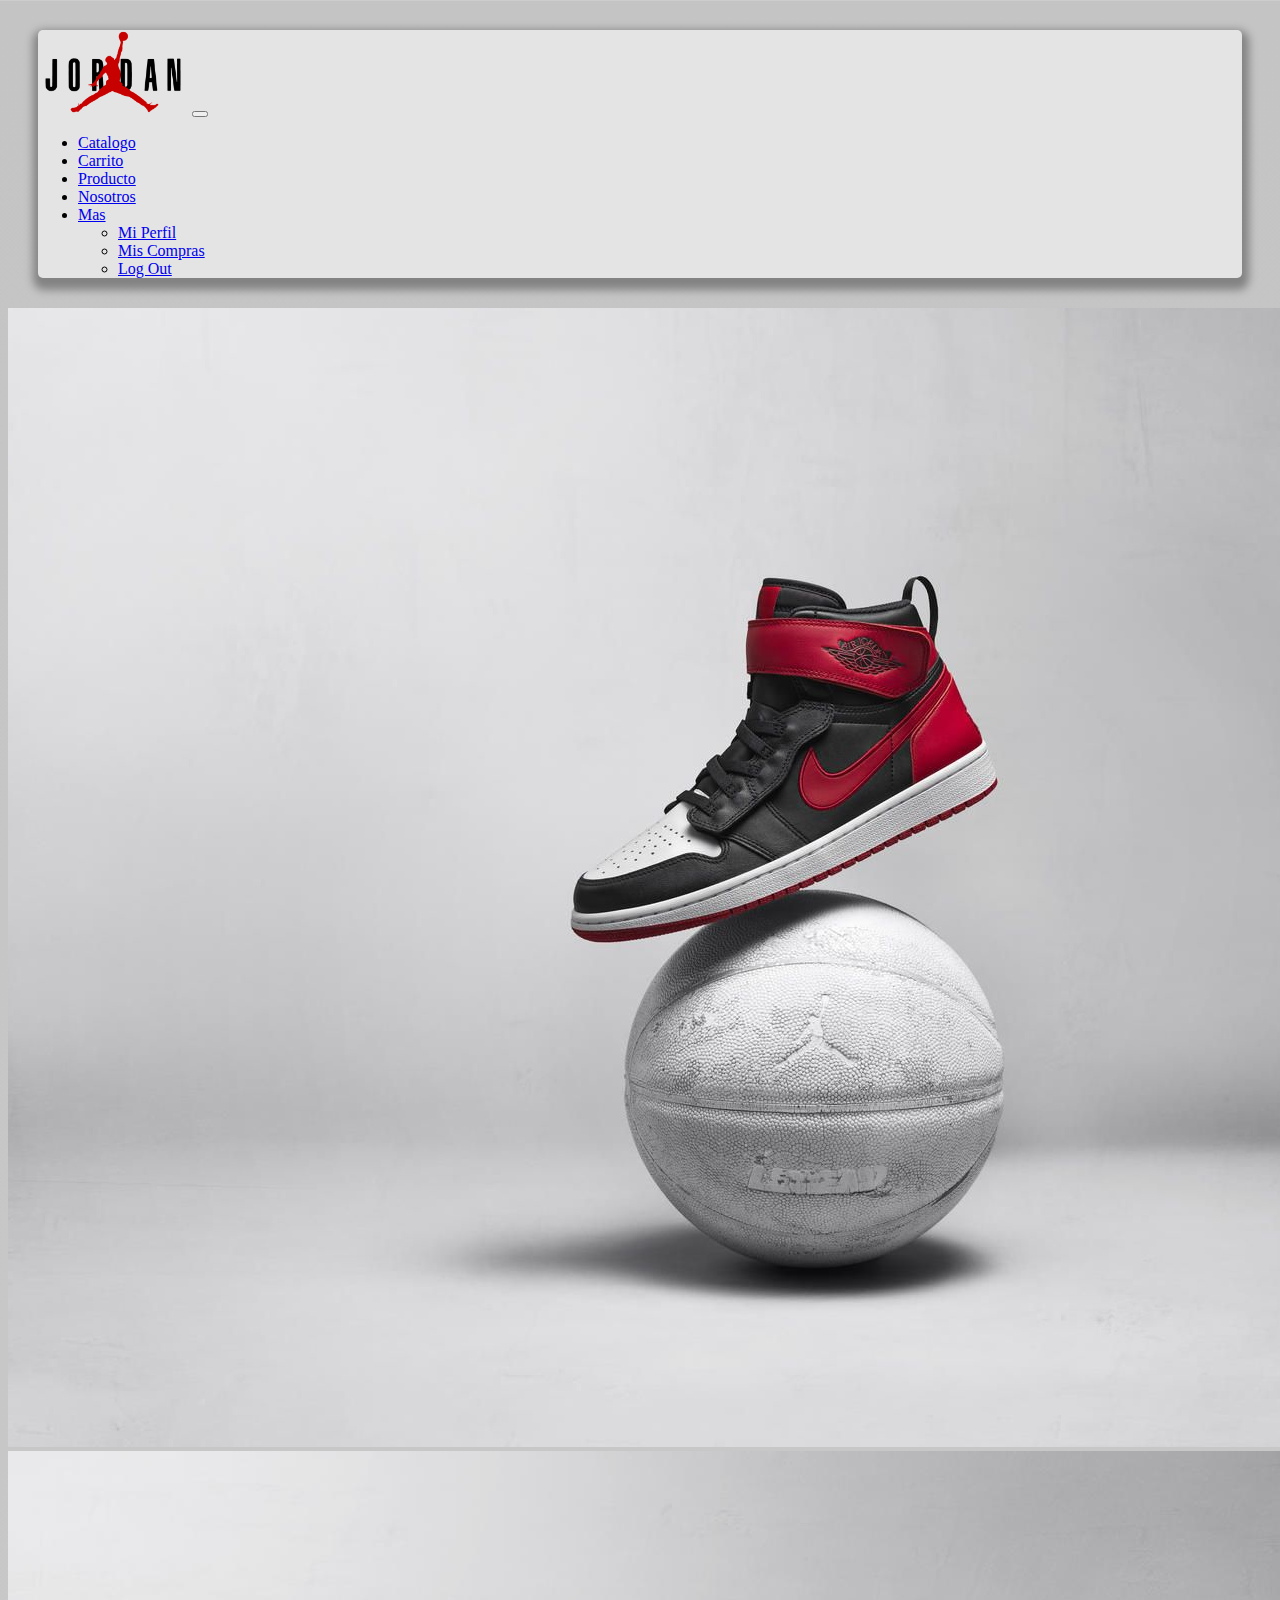
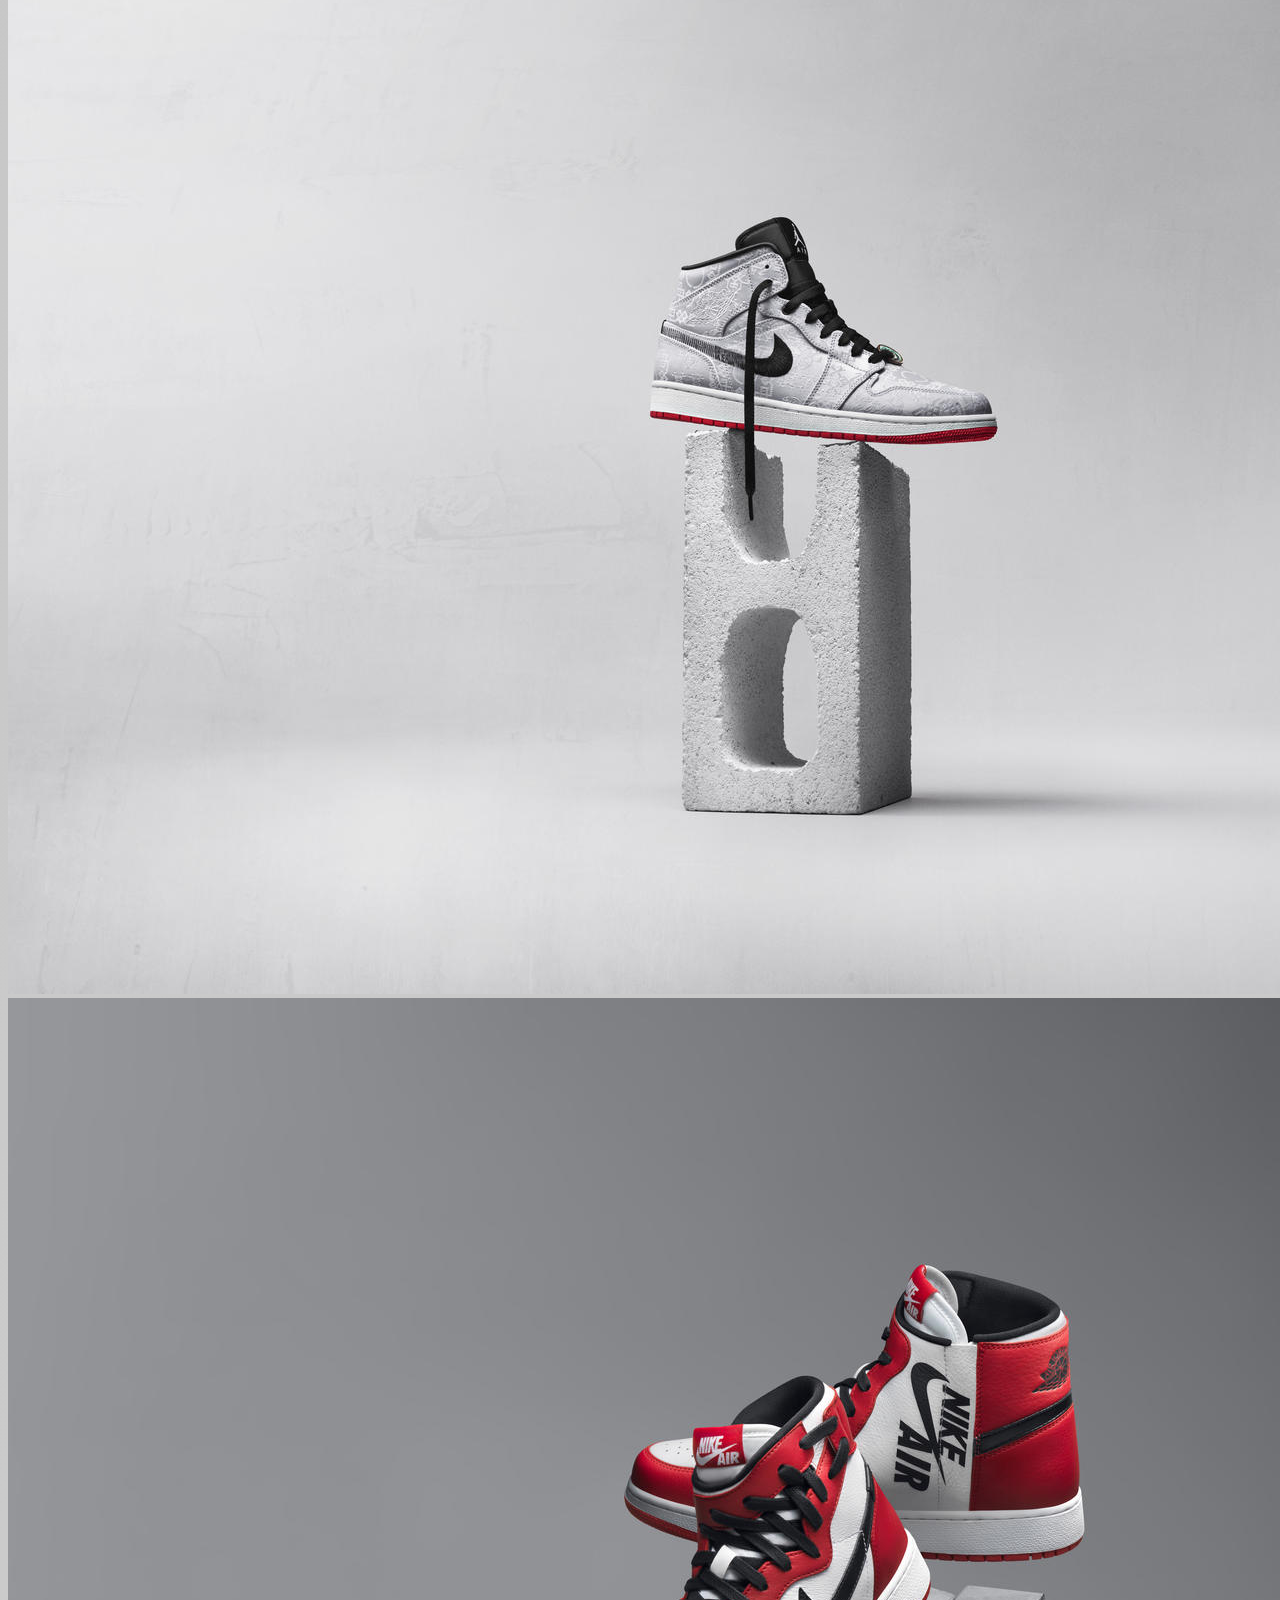
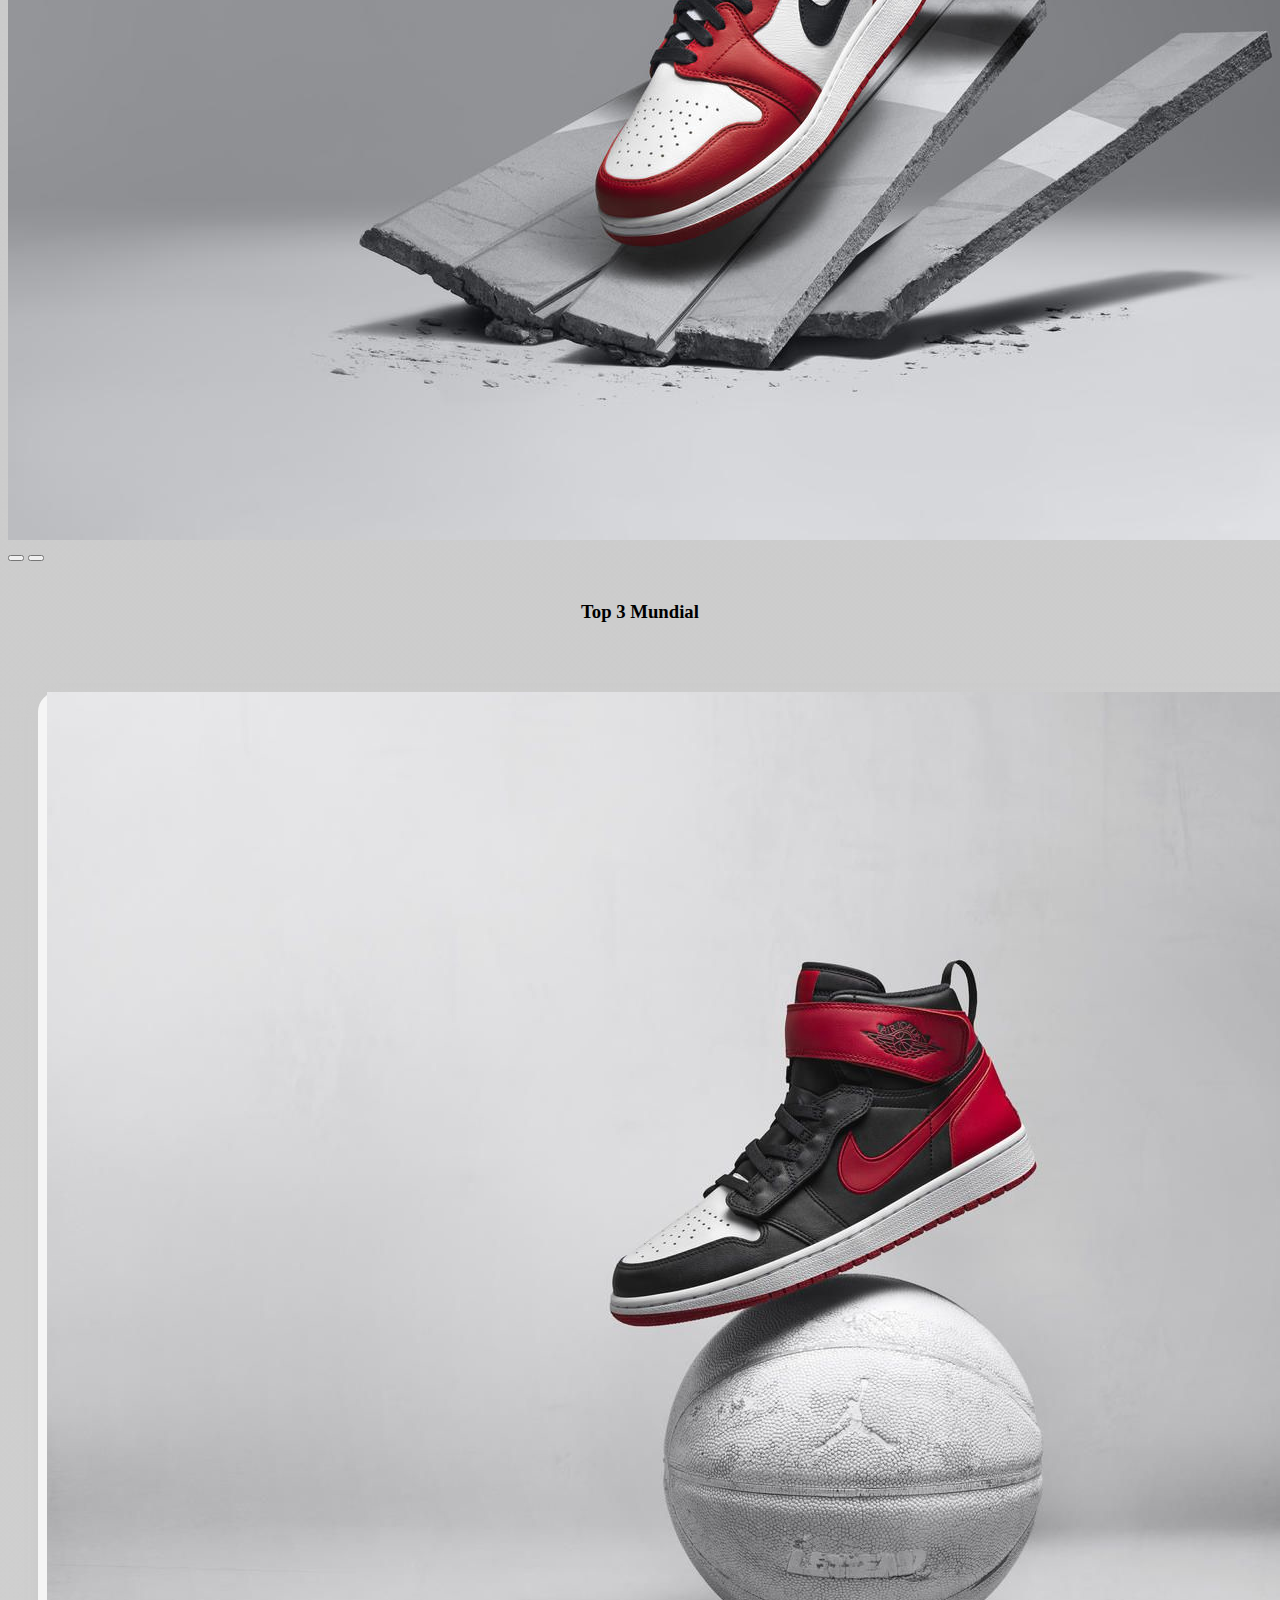
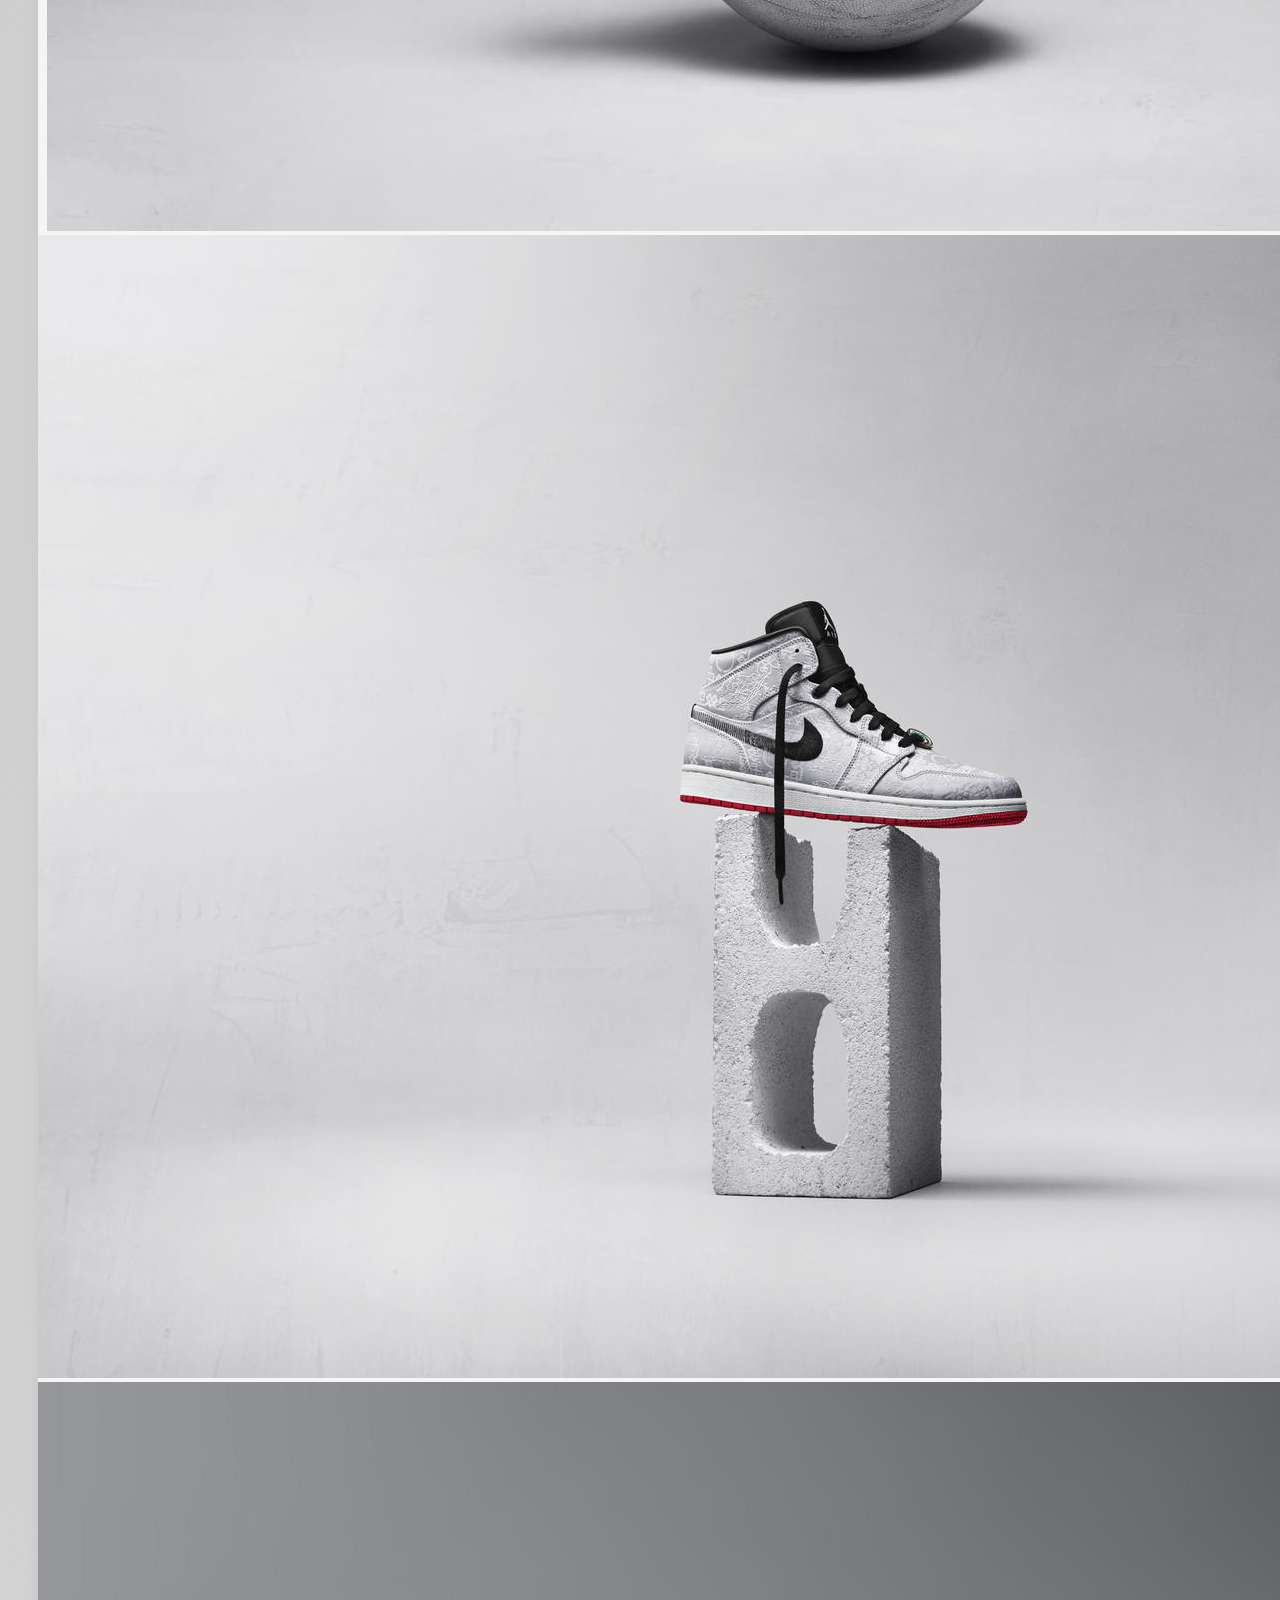
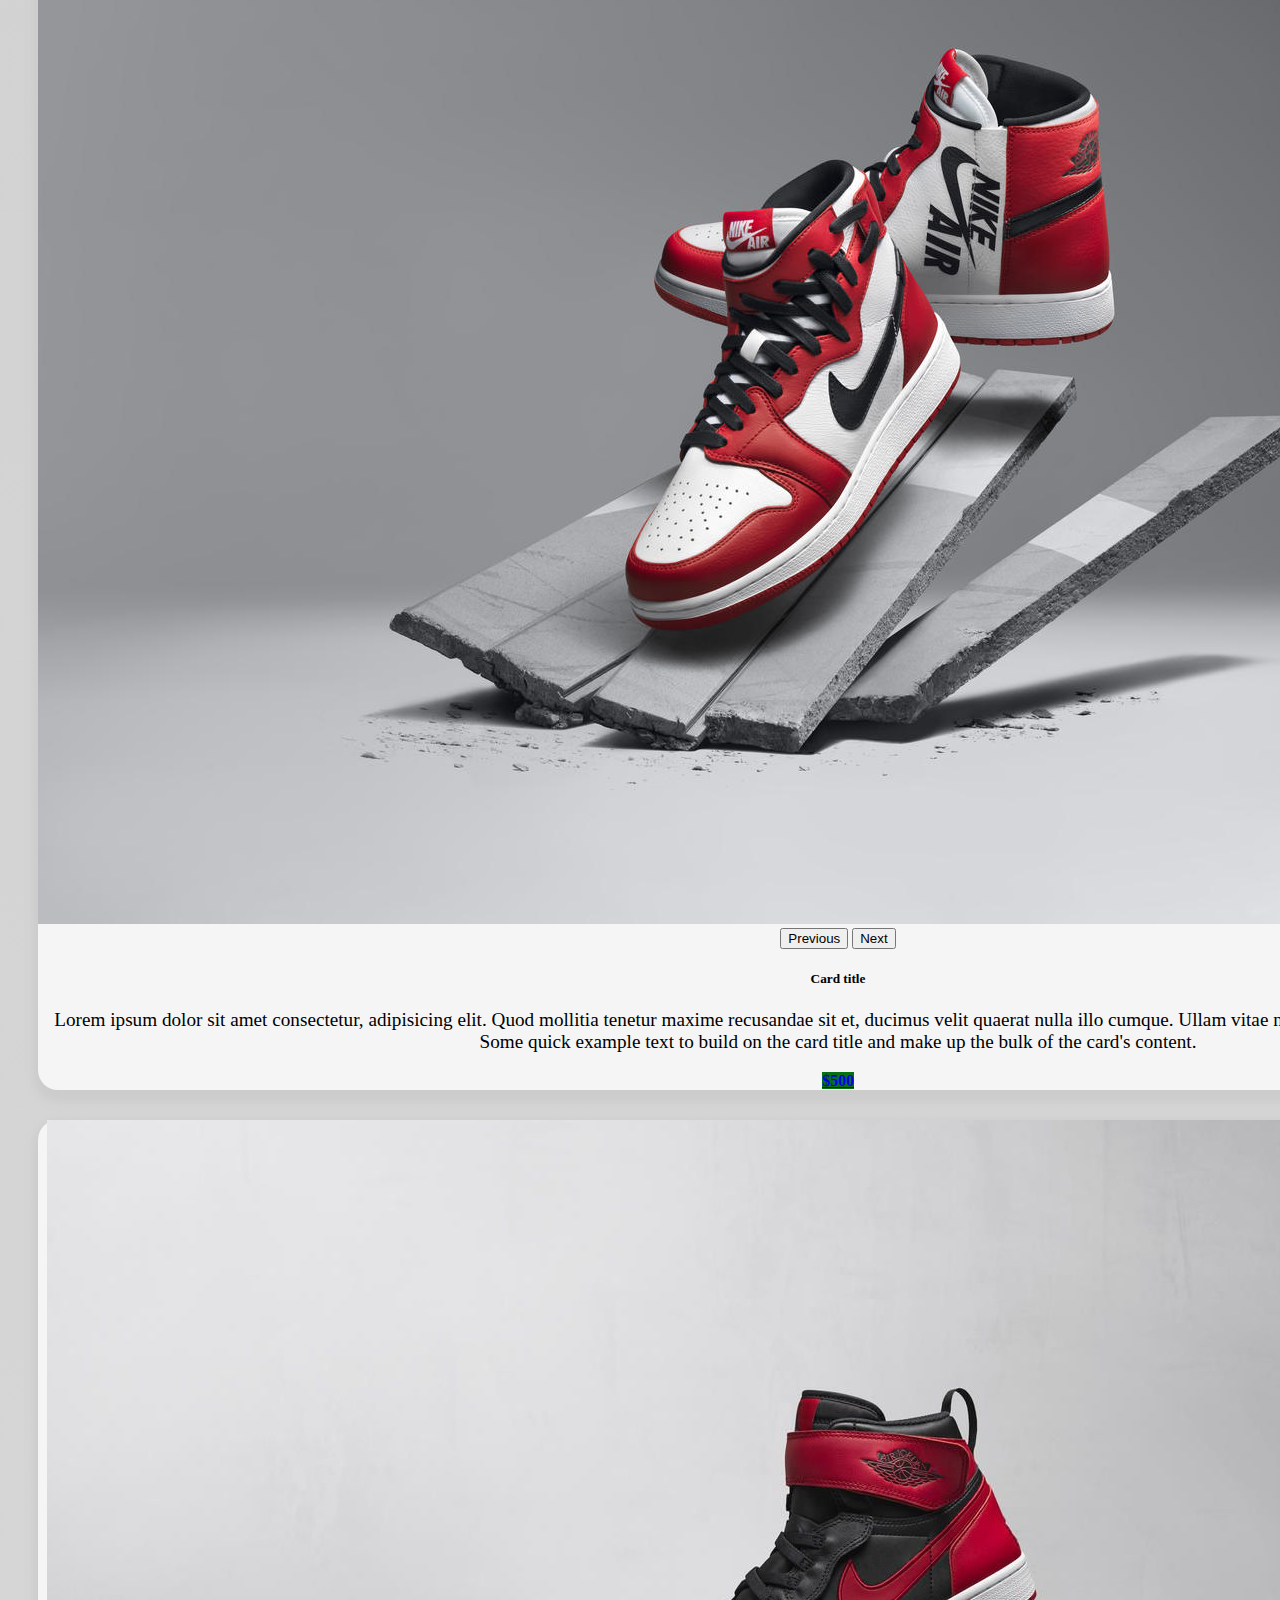
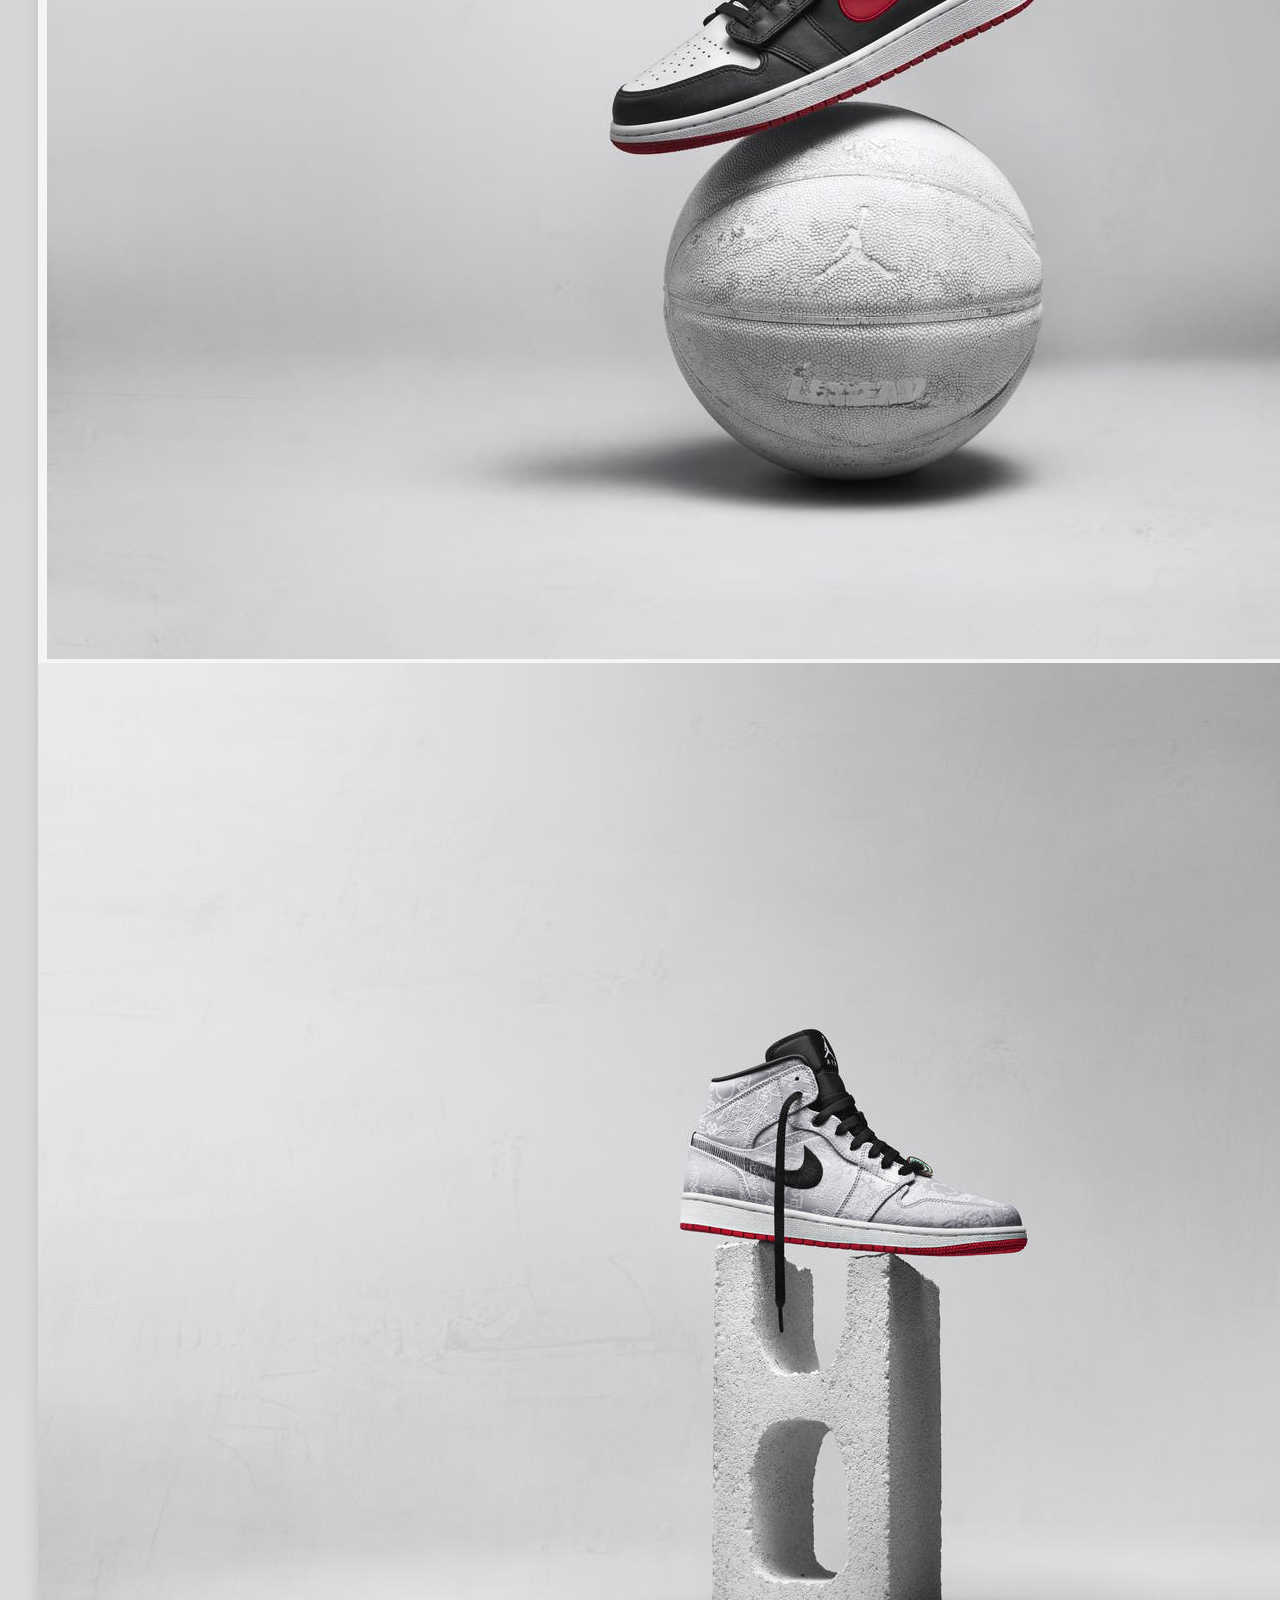
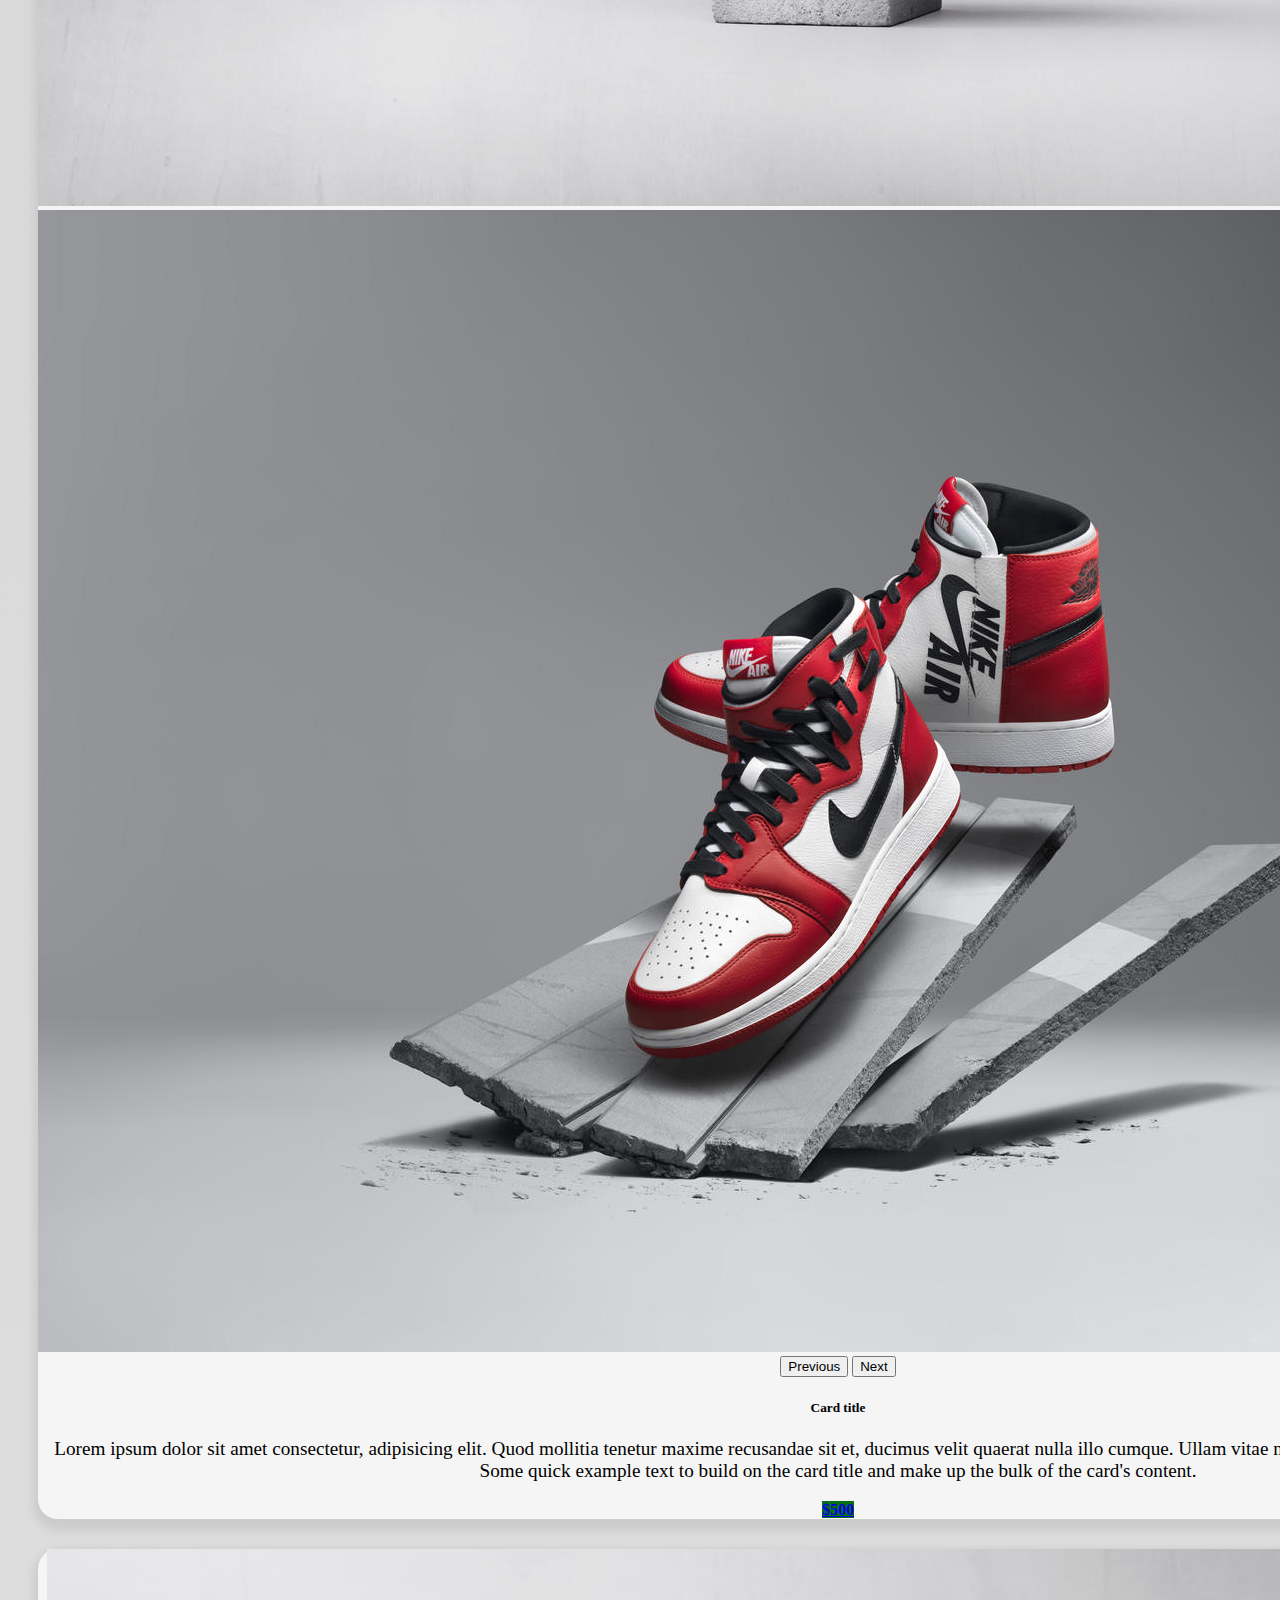
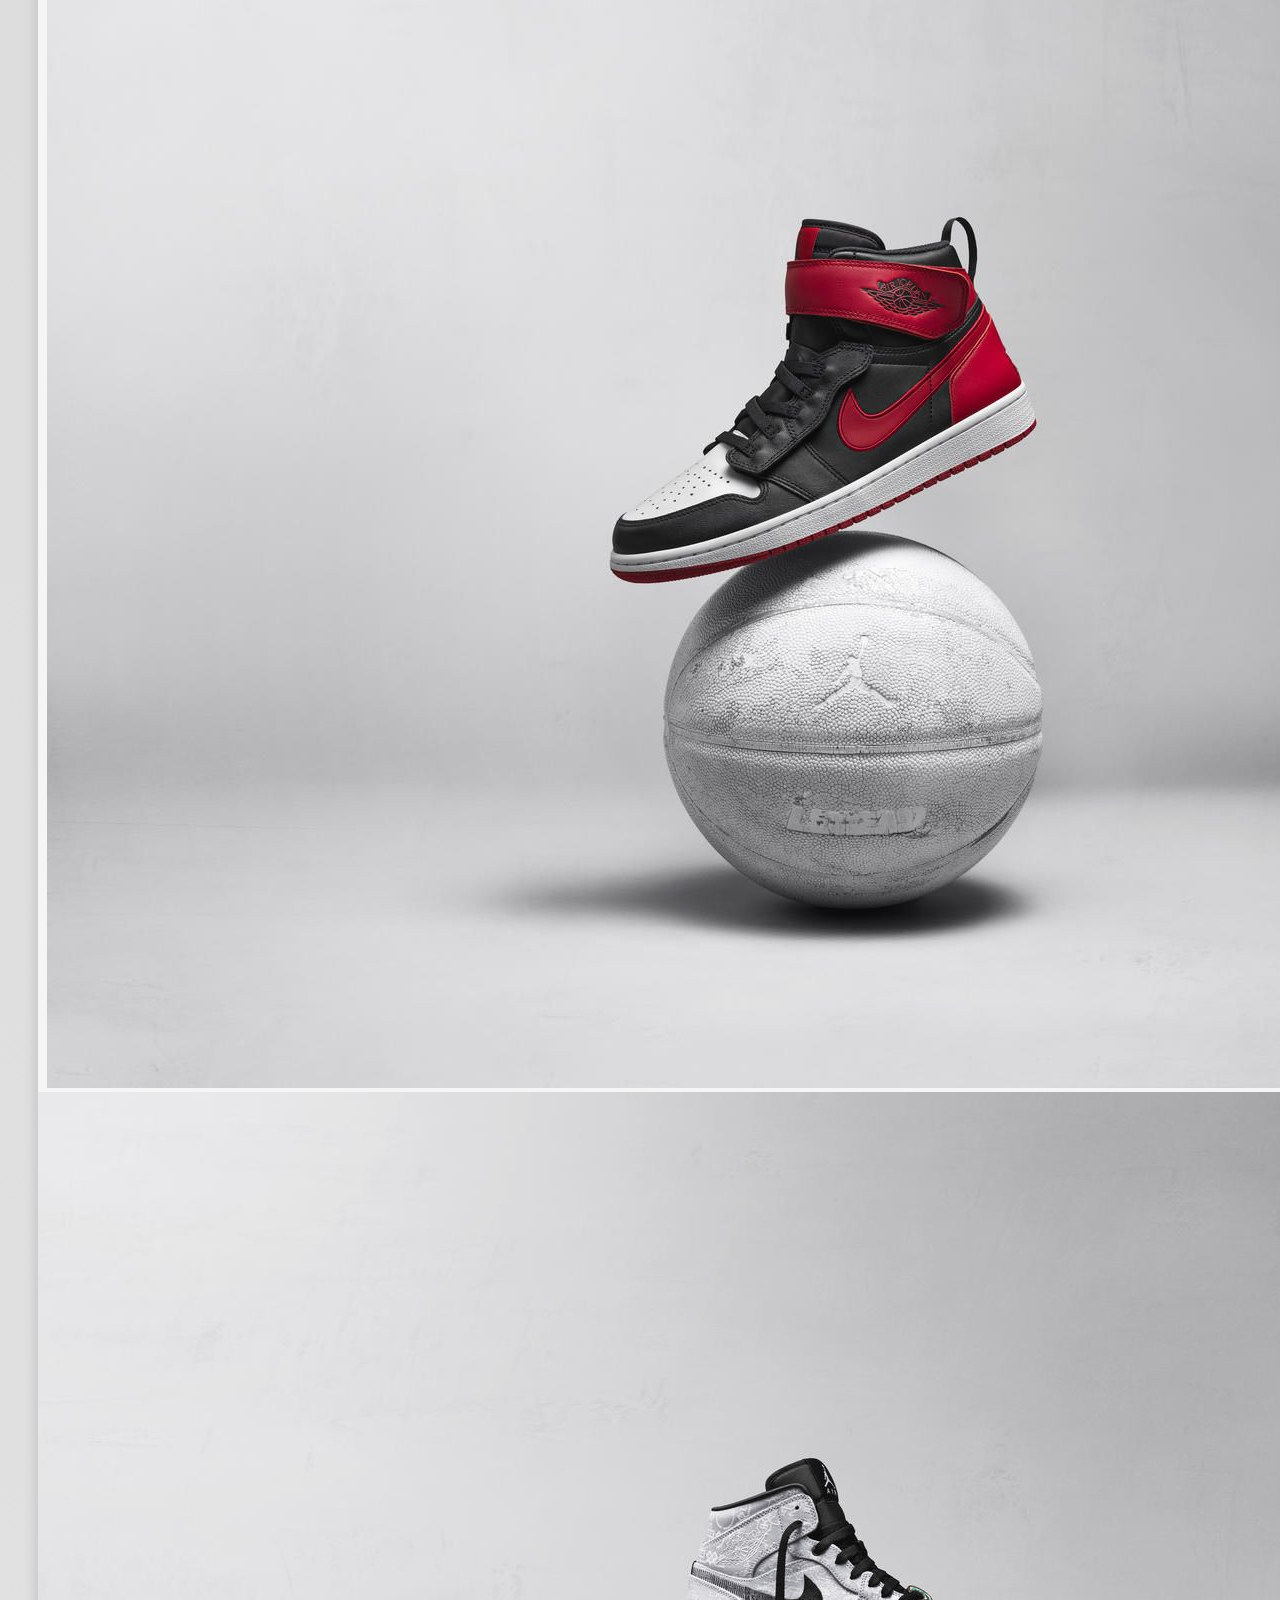
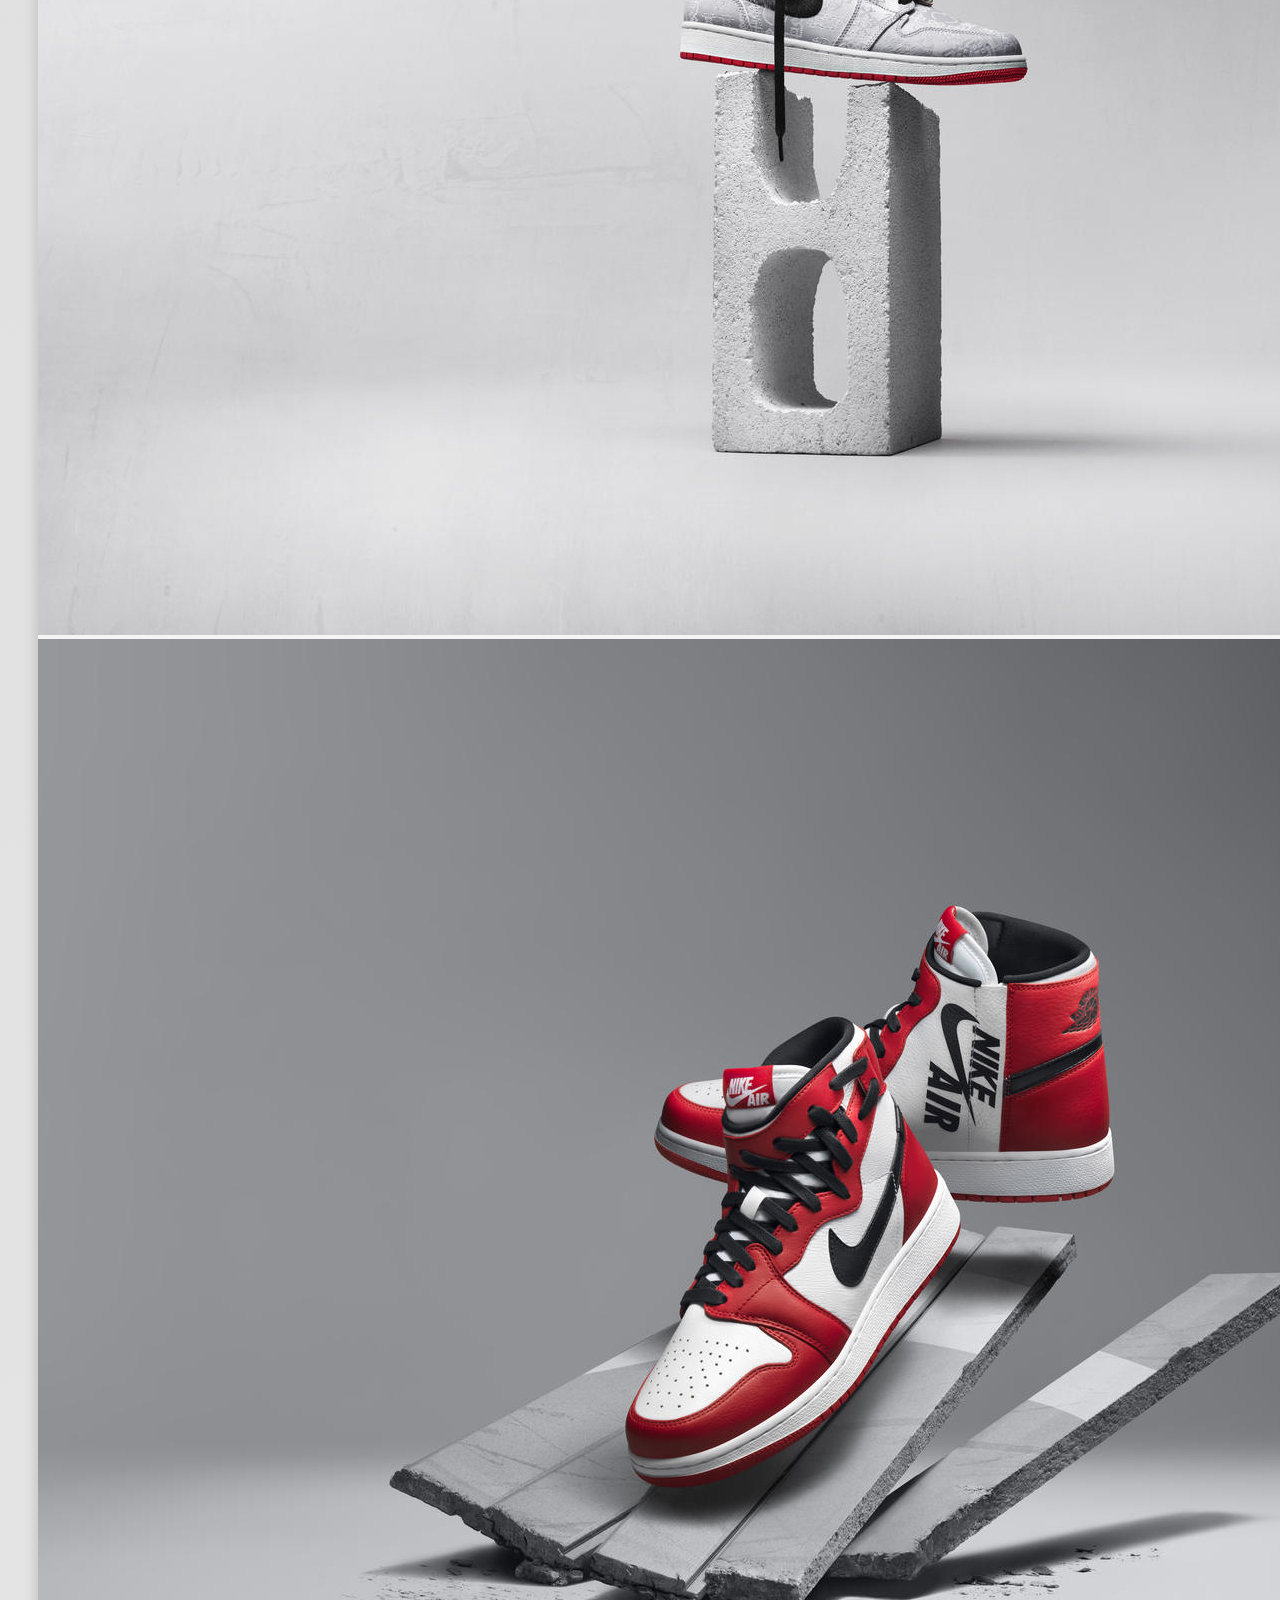
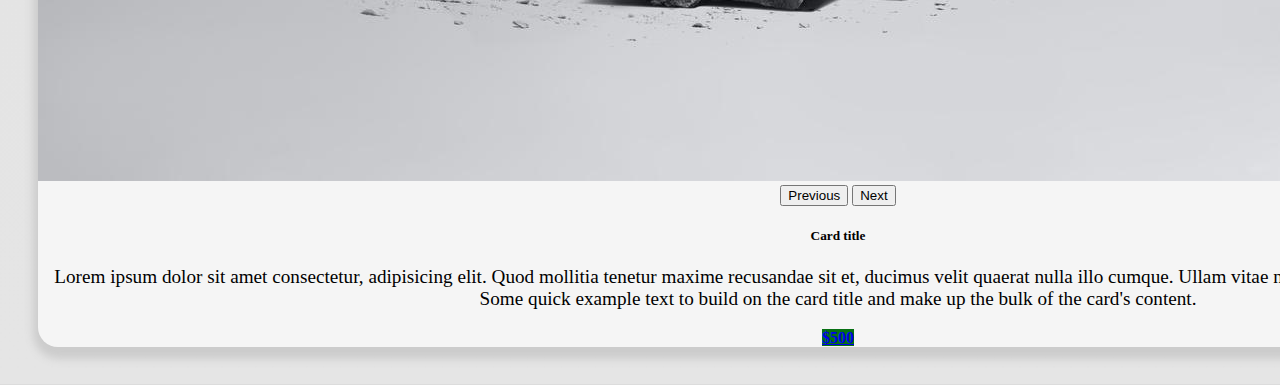
<file: index.html>
<!doctype html>
<html lang="en">
  <head>
    <meta charset="utf-8">
    <meta name="viewport" content="width=device-width, initial-scale=1">
    <title>Bootstrap demo</title>
    <link href="https://cdn.jsdelivr.net/npm/bootstrap@5.3.0-alpha1/dist/css/bootstrap.min.css" rel="stylesheet" integrity="sha384-GLhlTQ8iRABdZLl6O3oVMWSktQOp6b7In1Zl3/Jr59b6EGGoI1aFkw7cmDA6j6gD" crossorigin="anonymous">

    <link rel="shortcut icon" href="images/logo.png" type="image/x-icon">
    <link rel="stylesheet" href="css/style.css">


</head>
  <body>
    <!-- comienza Nav-->
    <nav class="navbar navbar-expand-lg card-body">
        <div class="container-fluid">
          <a class="navbar-brand" href="index.html"><img class="logo" src="images/logo.png" alt="logo"></a>
          <button class="navbar-toggler" type="button" data-bs-toggle="collapse" data-bs-target="#navbarNavDropdown" aria-controls="navbarNavDropdown" aria-expanded="false" aria-label="Toggle navigation">
            <span class="navbar-toggler-icon"></span>
          </button>


          <div class="collapse navbar-collapse" id="navbarNavDropdown">
            <ul class="navbar-nav me-auto mb-2 mb-lg-0">
              <li class="nav-item">
                <a class="nav-link" aria-current="page" href="vistas/catalogo.html">Catalogo</a>
              </li>
              <li class="nav-item">
                <a class="nav-link" href="vistas/carrito.html">Carrito</a>
              </li>
              <li class="nav-item">
                <a class="nav-link" href="vistas/producto.html">Producto</a>
              </li>
              <li class="nav-item">
                <a class="nav-link" href="vistas/nosotros.html">Nosotros</a>
              </li>
              <!-- desplegable en XL-->
              <li class="nav-item dropdown">
                <a class="nav-link dropdown-toggle" href="#" role="button" data-bs-toggle="dropdown" aria-expanded="false">
                 Mas
                </a>
                <ul class="dropdown-menu">
                  <li><a class="dropdown-item" href="#">Mi Perfil</a></li>
                  <li><a class="dropdown-item" href="#">Mis Compras</a></li>
                  <li><a class="dropdown-item" href="#">Log Out</a></li>                          
                </ul>
              </li>
            </ul>
          </div>
        </div>
      </nav>
      <!-- termina Nav-->

      <div class="carru col-md-8 col-s-12 container-fluid">
        <div id="carouselExampleControlsNoTouching" class="carousel slide" data-bs-touch="false">
            <div class="carousel-inner">
            <div class="carousel-item active">
                <img src="images/zapa4.png" class="d-block w-100" alt="...">
            </div>
            <div class="carousel-item">
                <img src="images/zapa2.jpg" class="d-block w-100" alt="...">
            </div>
            <div class="carousel-item">
                <img src="images/zapa3.jpg" class="d-block w-100" alt="...">
            </div>
            </div>
            <button class="carousel-control-prev" type="button" data-bs-target="#carouselExampleControlsNoTouching" data-bs-slide="prev">
            </button>
            <button class="carousel-control-next" type="button" data-bs-target="#carouselExampleControlsNoTouching" data-bs-slide="next">
            </button>
        </div>
    </div>

    <h3>Top 3 Mundial</h3>

    <section id="top3">
        <article>
        <div class="row card col-md-8" >
            <div class="row g-0">
              <div class="col-md-4">
                <div id="MasVendidos1" class="carousel slide" data-bs-ride="carousel">
                    <div class="carousel-inner">
                        <div class="carousel-item active">
                            <img src="images/zapa4.png" class="d-block w-100" alt="...">
                        </div>
                        <div class="carousel-item">
                            <img src="images/zapa2.jpg" class="d-block w-100" alt="...">
                        </div>
                        <div class="carousel-item">
                            <img src="images/zapa3.jpg" class="d-block w-100" alt="...">
                        </div>
                    </div>
                    <button class="carousel-control-prev" type="button" data-bs-target="#MasVendidos1" data-bs-slide="prev">
                      <span class="carousel-control-prev-icon" aria-hidden="true"></span>
                      <span class="visually-hidden">Previous</span>
                    </button>
                    <button class="carousel-control-next" type="button" data-bs-target="#MasVendidos1" data-bs-slide="next">
                      <span class="carousel-control-next-icon" aria-hidden="true"></span>
                      <span class="visually-hidden">Next</span>
                    </button>
                  </div>
              </div>
              <div class="col-md-8">
                <div class="card-body">
                  <h5 class="card-title">Card title</h5>
                    <p class="card-text">Lorem ipsum dolor sit amet consectetur, adipisicing elit. Quod mollitia tenetur maxime recusandae sit et, ducimus velit quaerat nulla illo cumque. Ullam vitae nesciunt delectus illo natus, unde a similique. Some quick example text to build on the card title and make up the bulk of the card's content.</p>
                    <a href="#" class="btn btn-primary">$500</a>
                  
                </div>
              </div>
            </div>
          </div>
     
          <div class="row card col-md-8" >
            <div class="row g-0">
              <div class="col-md-4">
                <div id="MasVendidos1" class="carousel slide" data-bs-ride="carousel">
                    <div class="carousel-inner">
                        <div class="carousel-item active">
                            <img src="images/zapa4.png" class="d-block w-100" alt="...">
                        </div>
                        <div class="carousel-item">
                            <img src="images/zapa2.jpg" class="d-block w-100" alt="...">
                        </div>
                        <div class="carousel-item">
                            <img src="images/zapa3.jpg" class="d-block w-100" alt="...">
                        </div>
                    </div>
                    <button class="carousel-control-prev" type="button" data-bs-target="#MasVendidos1" data-bs-slide="prev">
                      <span class="carousel-control-prev-icon" aria-hidden="true"></span>
                      <span class="visually-hidden">Previous</span>
                    </button>
                    <button class="carousel-control-next" type="button" data-bs-target="#MasVendidos1" data-bs-slide="next">
                      <span class="carousel-control-next-icon" aria-hidden="true"></span>
                      <span class="visually-hidden">Next</span>
                    </button>
                  </div>
              </div>
              <div class="col-md-8">
                <div class="card-body">
                  <h5 class="card-title">Card title</h5>
                    <p class="card-text">Lorem ipsum dolor sit amet consectetur, adipisicing elit. Quod mollitia tenetur maxime recusandae sit et, ducimus velit quaerat nulla illo cumque. Ullam vitae nesciunt delectus illo natus, unde a similique. Some quick example text to build on the card title and make up the bulk of the card's content.</p>
                    <a href="#" class="btn btn-primary">$500</a>
                  
                </div>
              </div>
            </div>
          </div>

          
          <div class="row card col-md-8" >
            <div class="row g-0">
              <div class="col-md-4">
                <div id="MasVendidos1" class="carousel slide" data-bs-ride="carousel">
                    <div class="carousel-inner">
                        <div class="carousel-item active">
                            <img src="images/zapa4.png" class="d-block w-100" alt="...">
                        </div>
                        <div class="carousel-item">
                            <img src="images/zapa2.jpg" class="d-block w-100" alt="...">
                        </div>
                        <div class="carousel-item">
                            <img src="images/zapa3.jpg" class="d-block w-100" alt="...">
                        </div>
                    </div>
                    <button class="carousel-control-prev" type="button" data-bs-target="#MasVendidos1" data-bs-slide="prev">
                      <span class="carousel-control-prev-icon" aria-hidden="true"></span>
                      <span class="visually-hidden">Previous</span>
                    </button>
                    <button class="carousel-control-next" type="button" data-bs-target="#MasVendidos1" data-bs-slide="next">
                      <span class="carousel-control-next-icon" aria-hidden="true"></span>
                      <span class="visually-hidden">Next</span>
                    </button>
                  </div>
              </div>
              <div class="col-md-8">
                <div class="card-body">
                  <h5 class="card-title">Card title</h5>
                    <p class="card-text">Lorem ipsum dolor sit amet consectetur, adipisicing elit. Quod mollitia tenetur maxime recusandae sit et, ducimus velit quaerat nulla illo cumque. Ullam vitae nesciunt delectus illo natus, unde a similique. Some quick example text to build on the card title and make up the bulk of the card's content.</p>
                    <a href="#" class="btn btn-primary">$500</a>
                  
                </div>
              </div>
            </div>
          </div>


        </article>

    

<footer class="bg-light text-center text-lg-start">
  <div class="text-center p-3" style="background-color: rgba(0, 0, 0, 0.2);">
    © 2022 Copyright:
    <a class="text-dark" href="index.html">volver arriba</a>
  </div>
</footer>


    <script src="https://cdn.jsdelivr.net/npm/bootstrap@5.3.0-alpha1/dist/js/bootstrap.bundle.min.js" integrity="sha384-w76AqPfDkMBDXo30jS1Sgez6pr3x5MlQ1ZAGC+nuZB+EYdgRZgiwxhTBTkF7CXvN" crossorigin="anonymous"></script>
  </body>
</html>
</file>
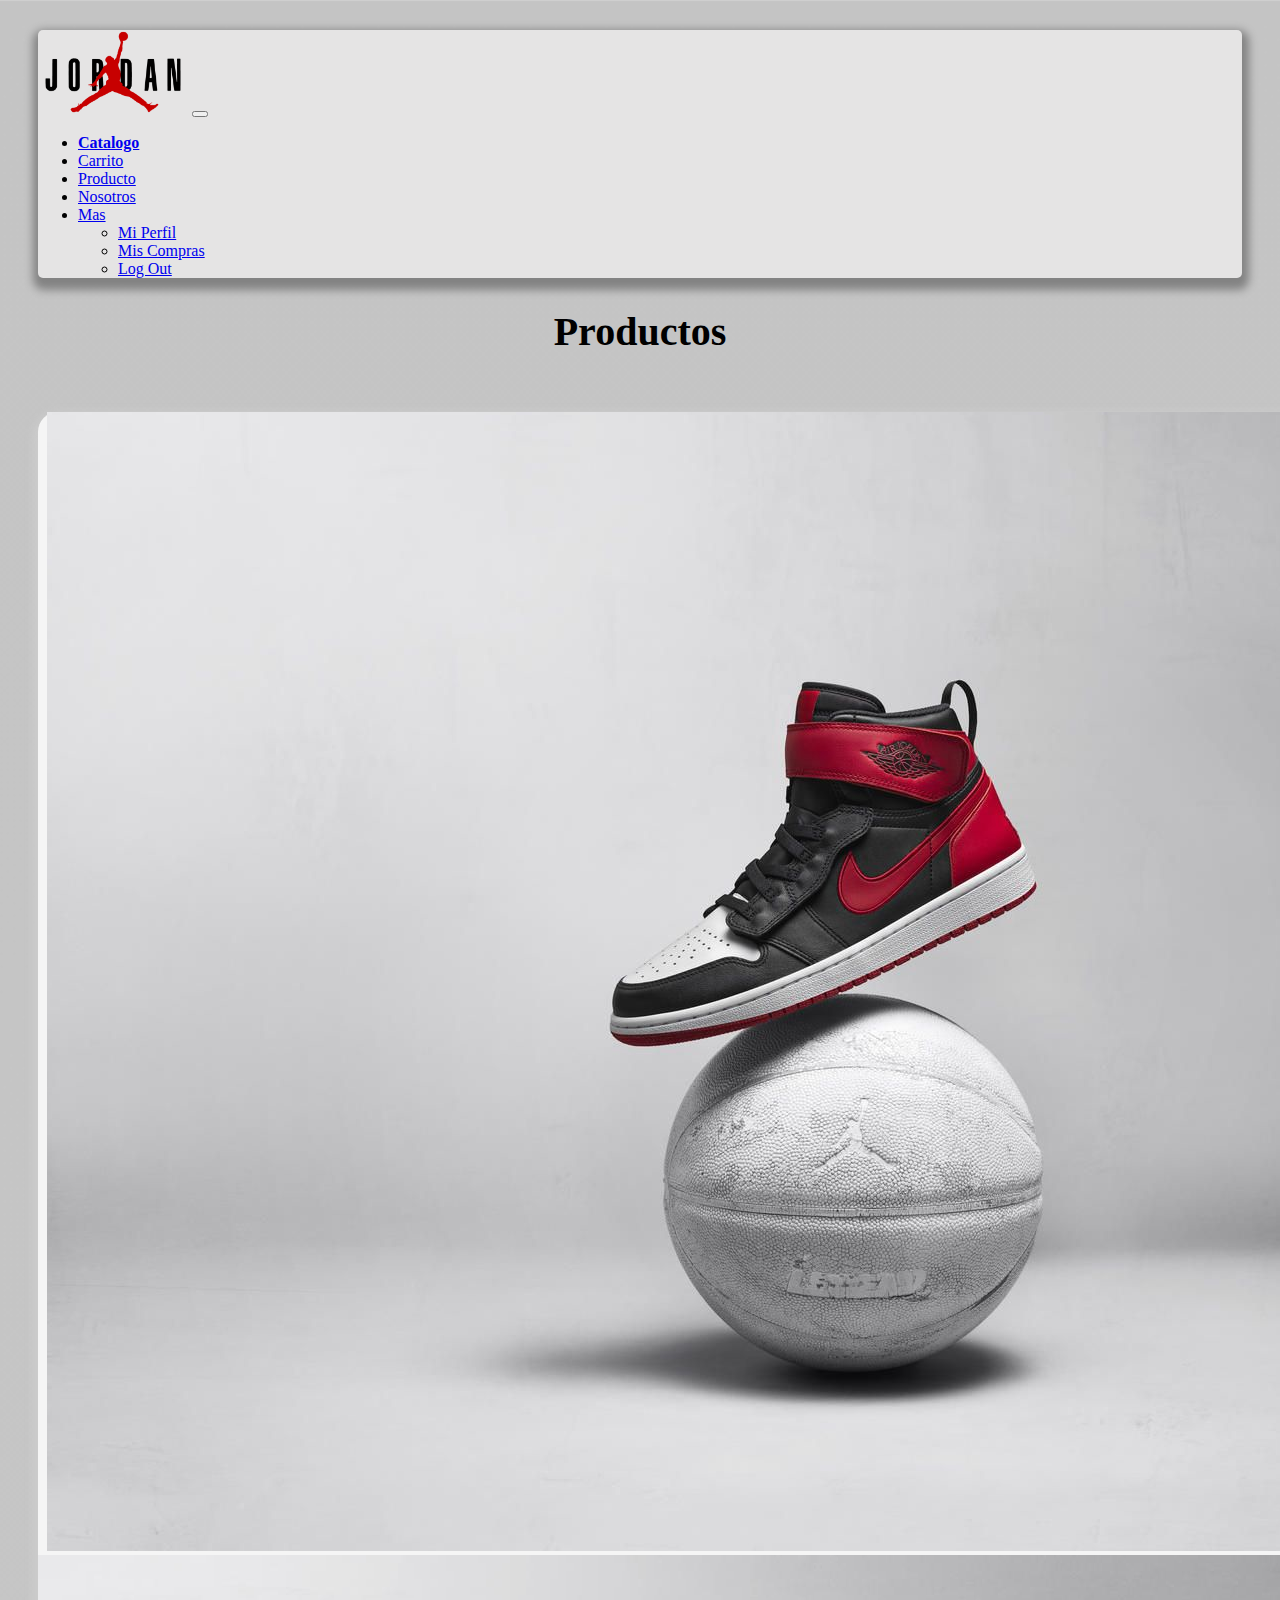
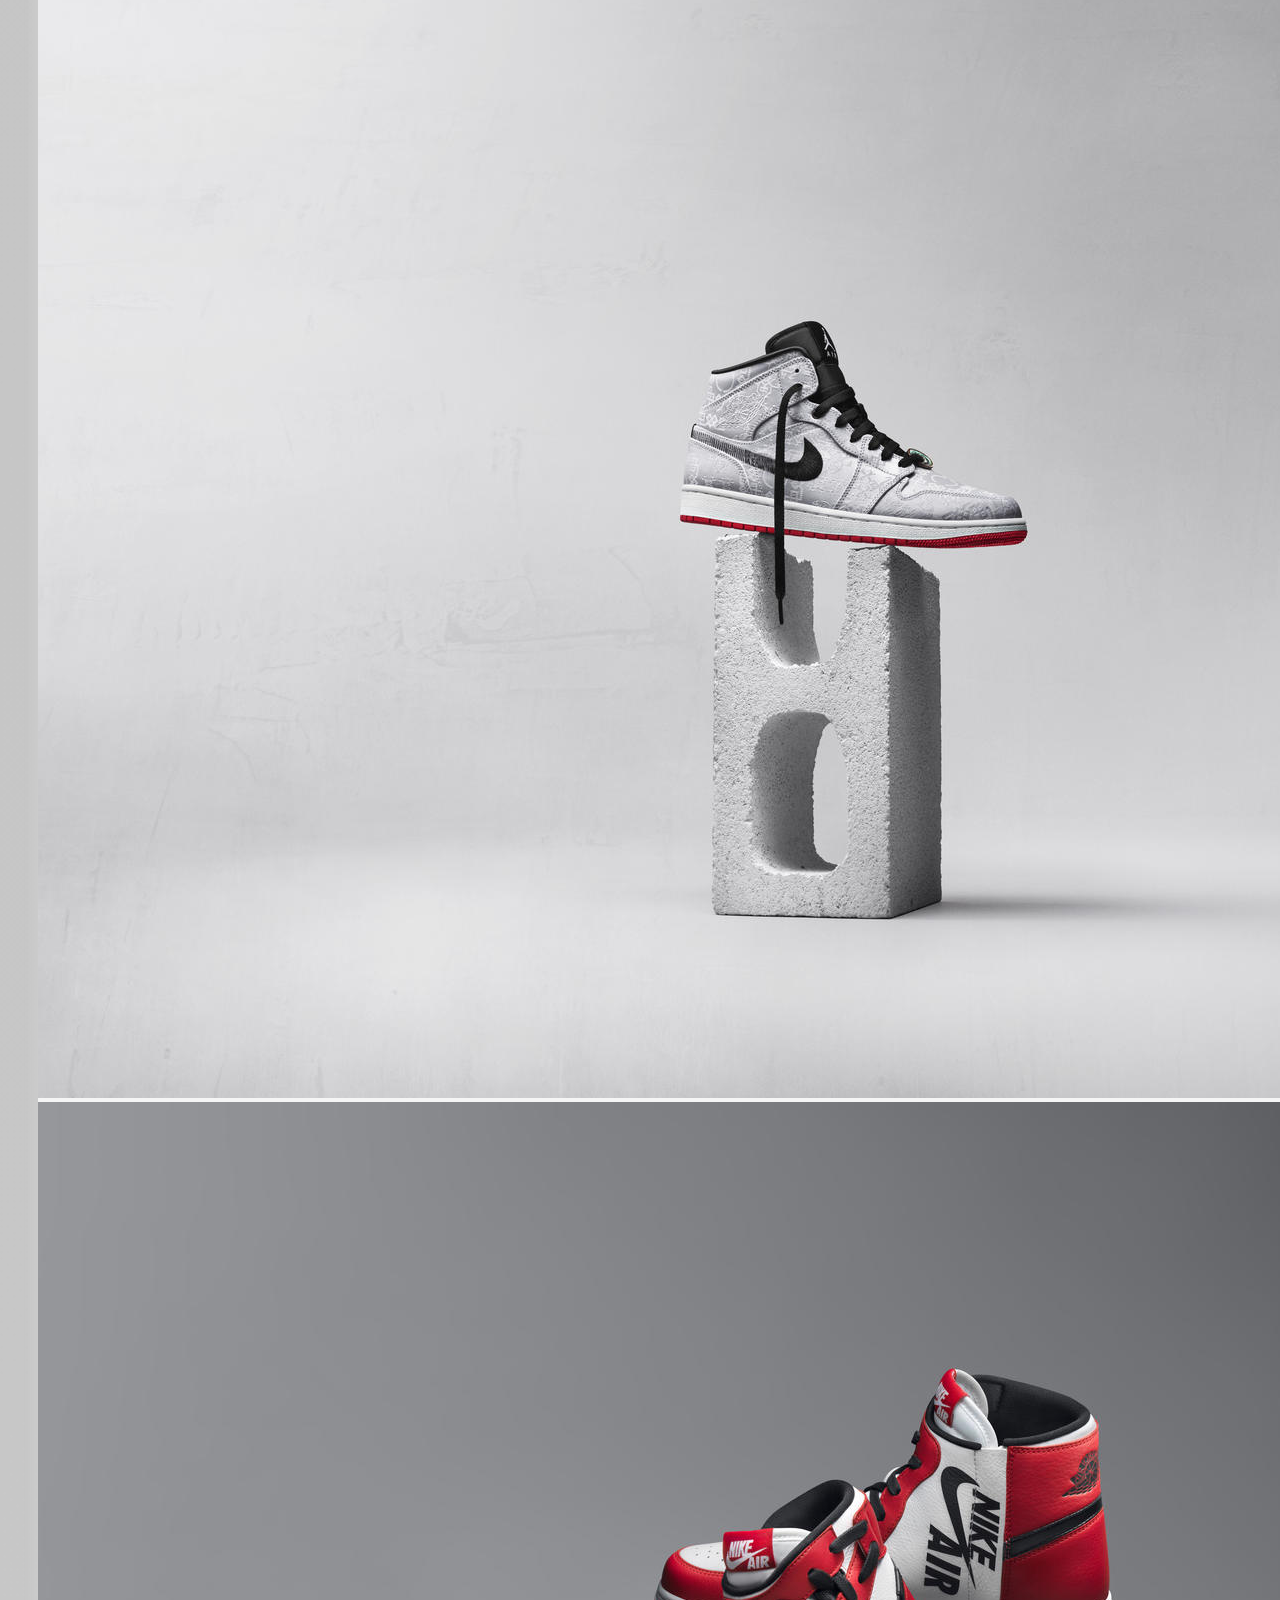
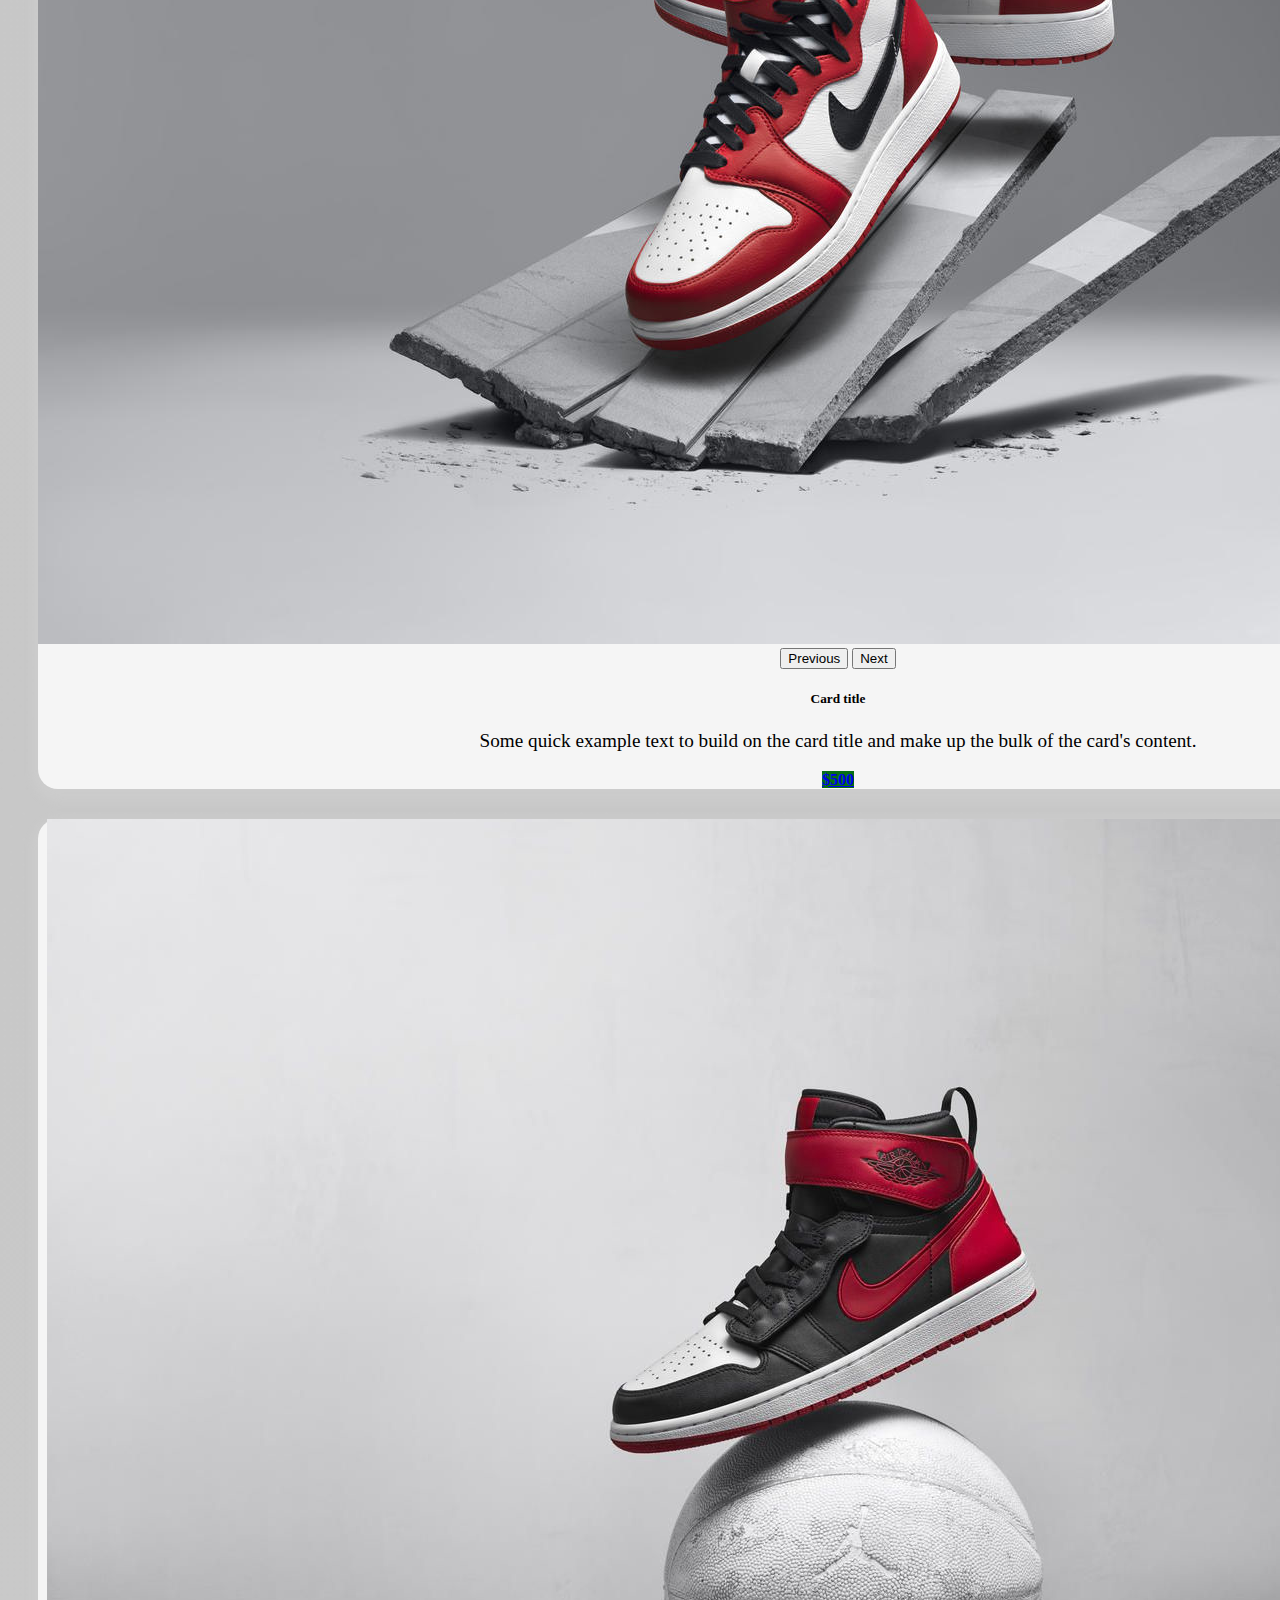
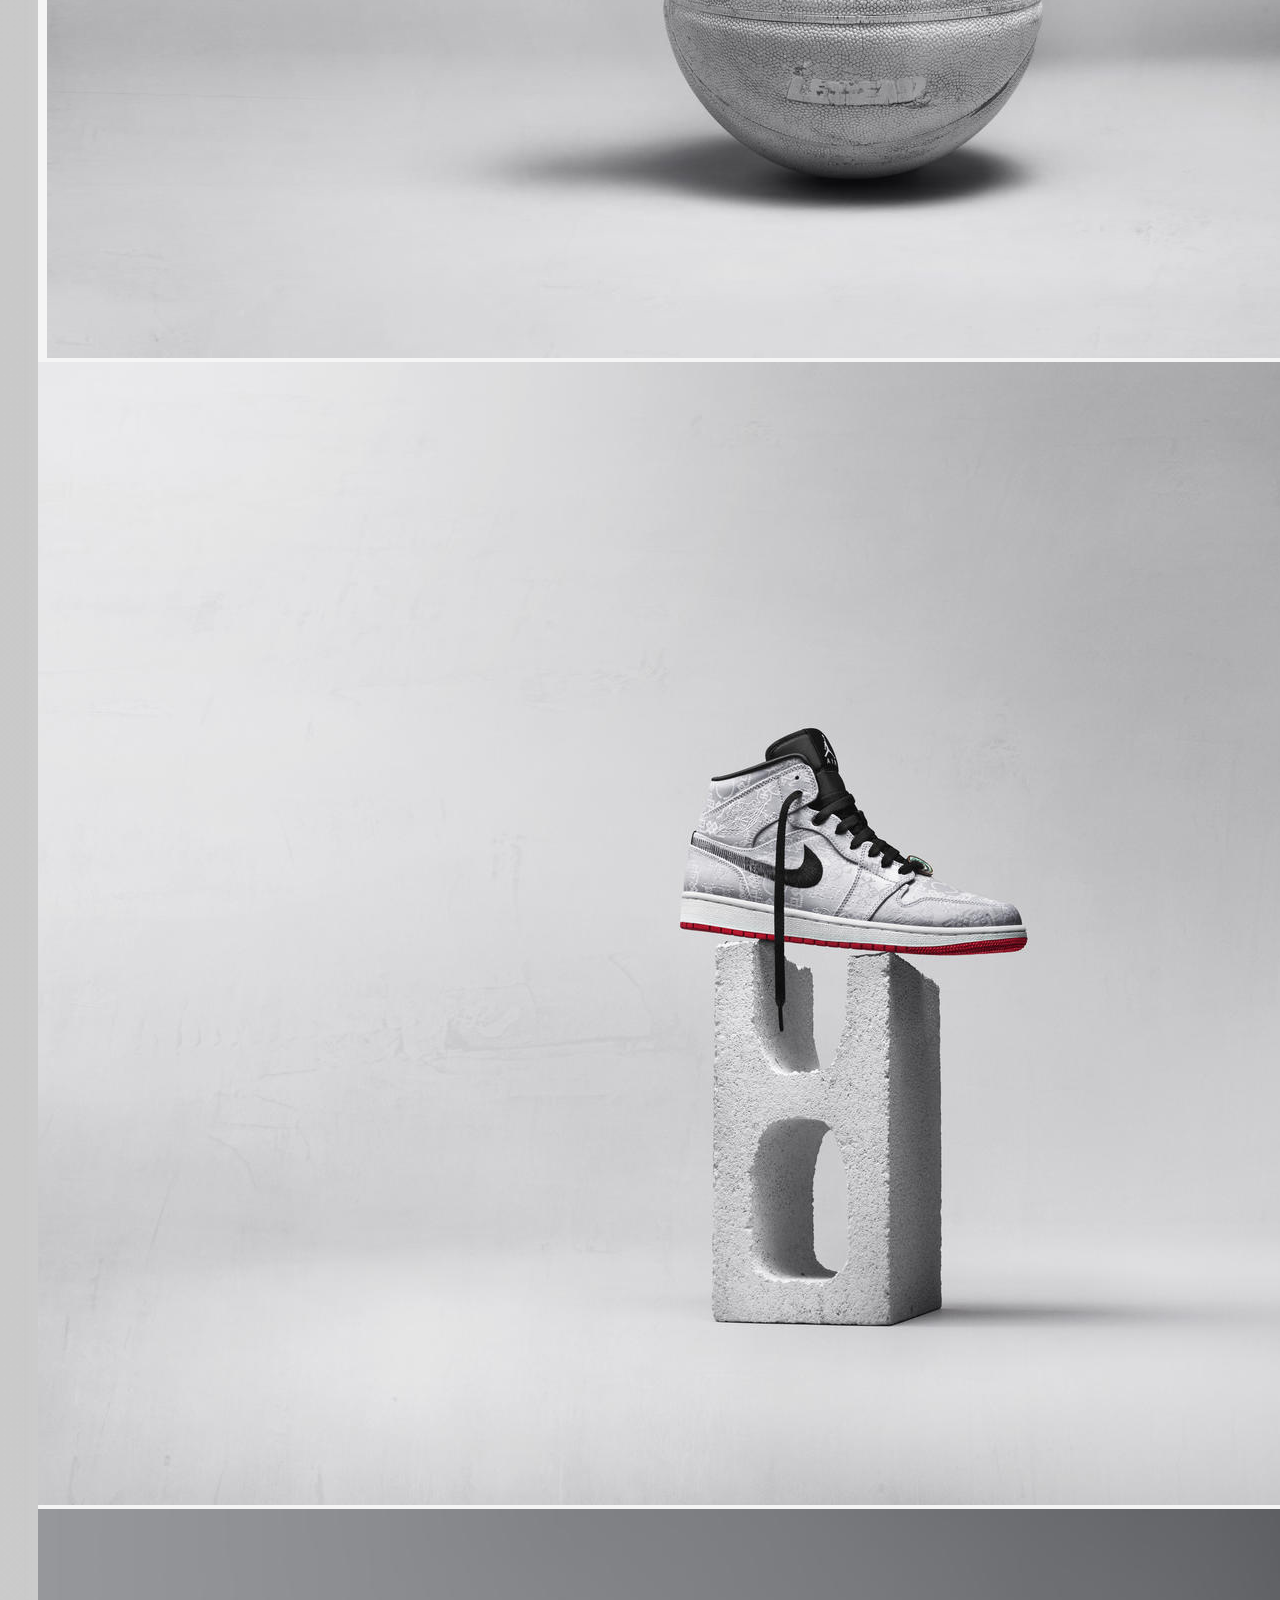
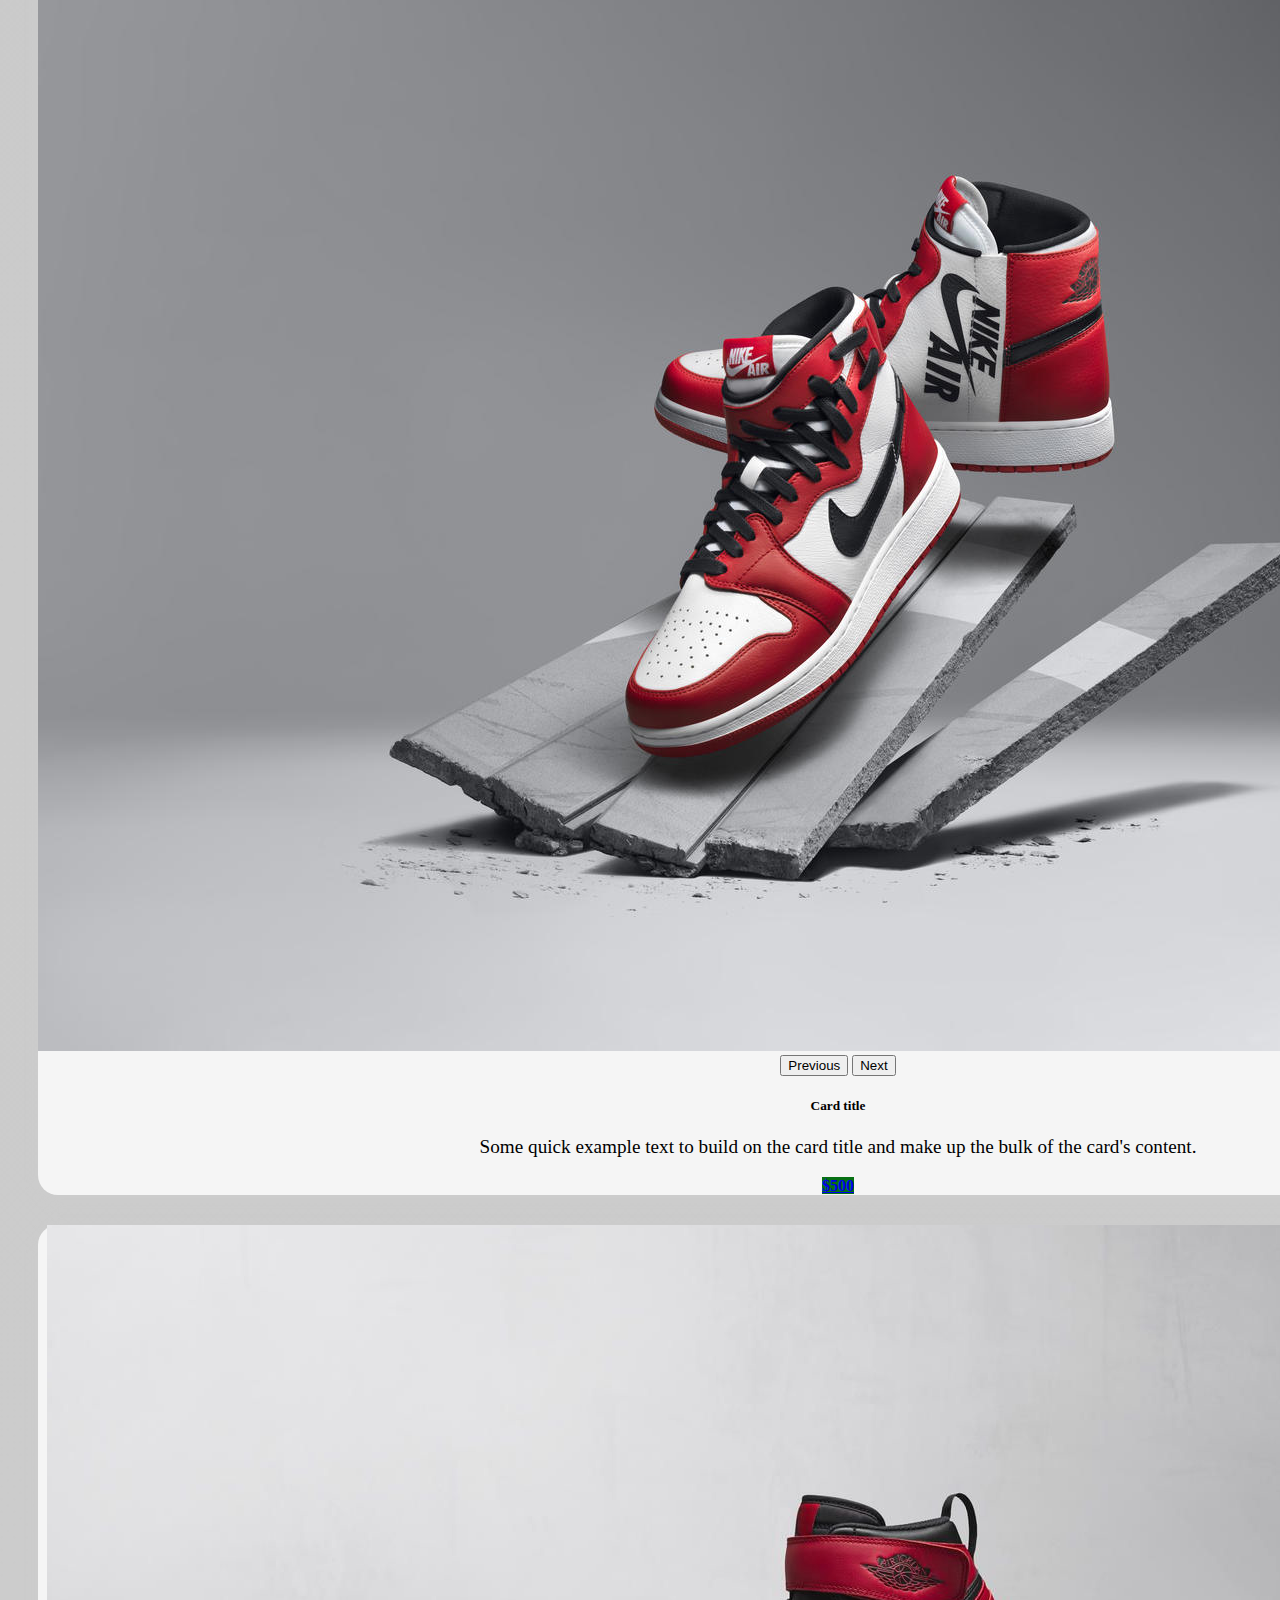
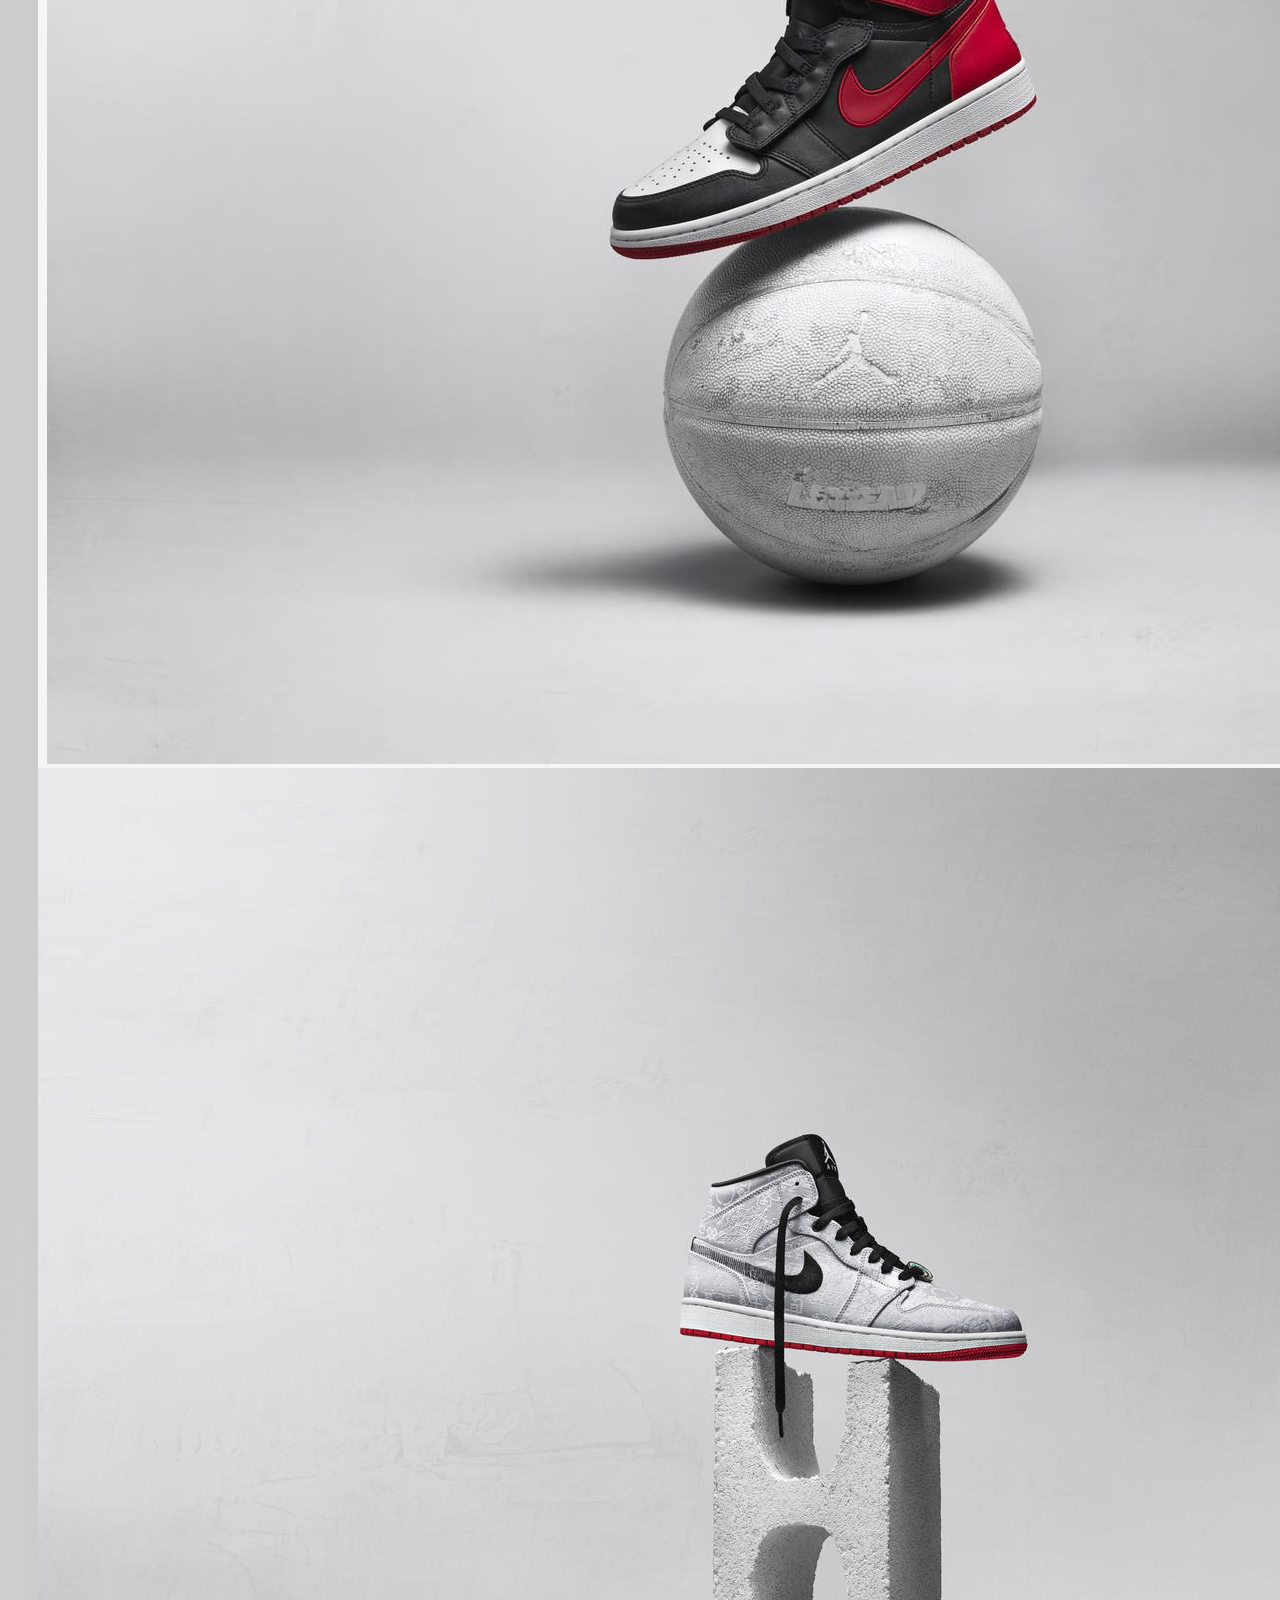
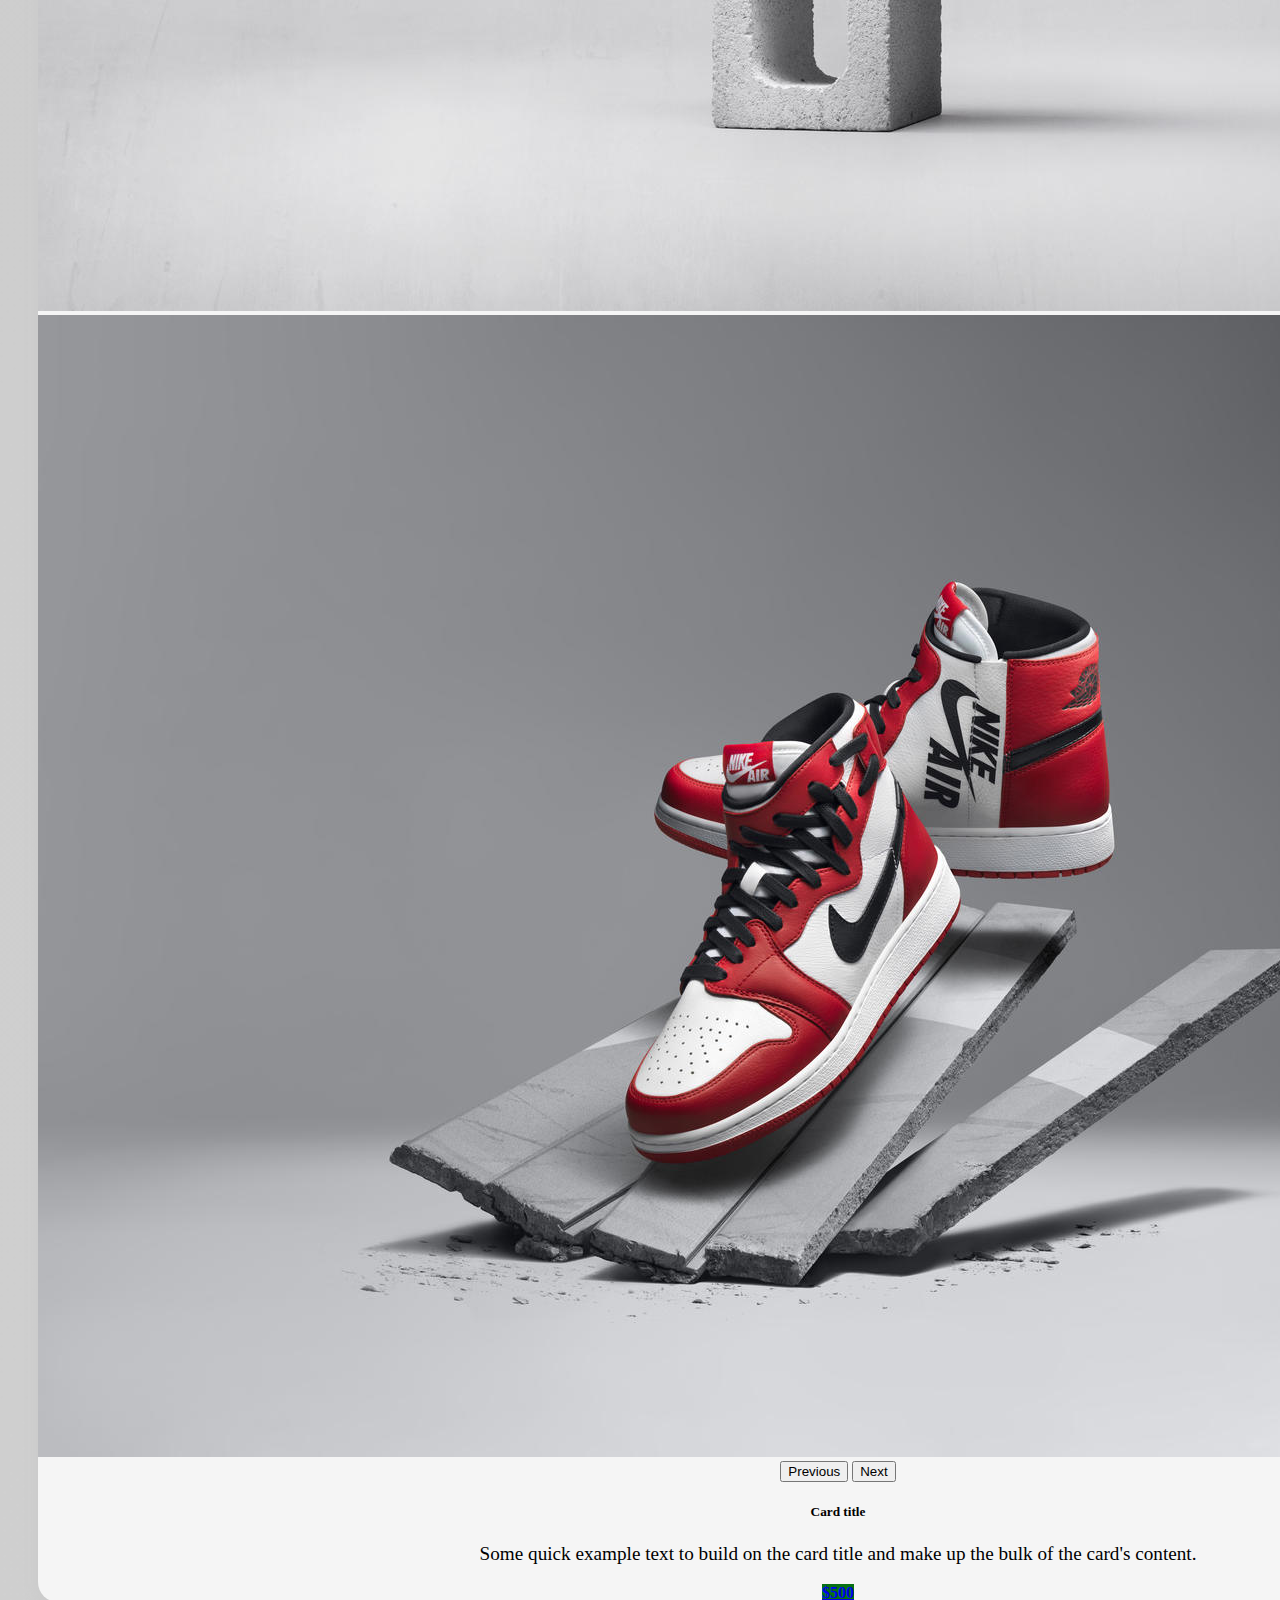
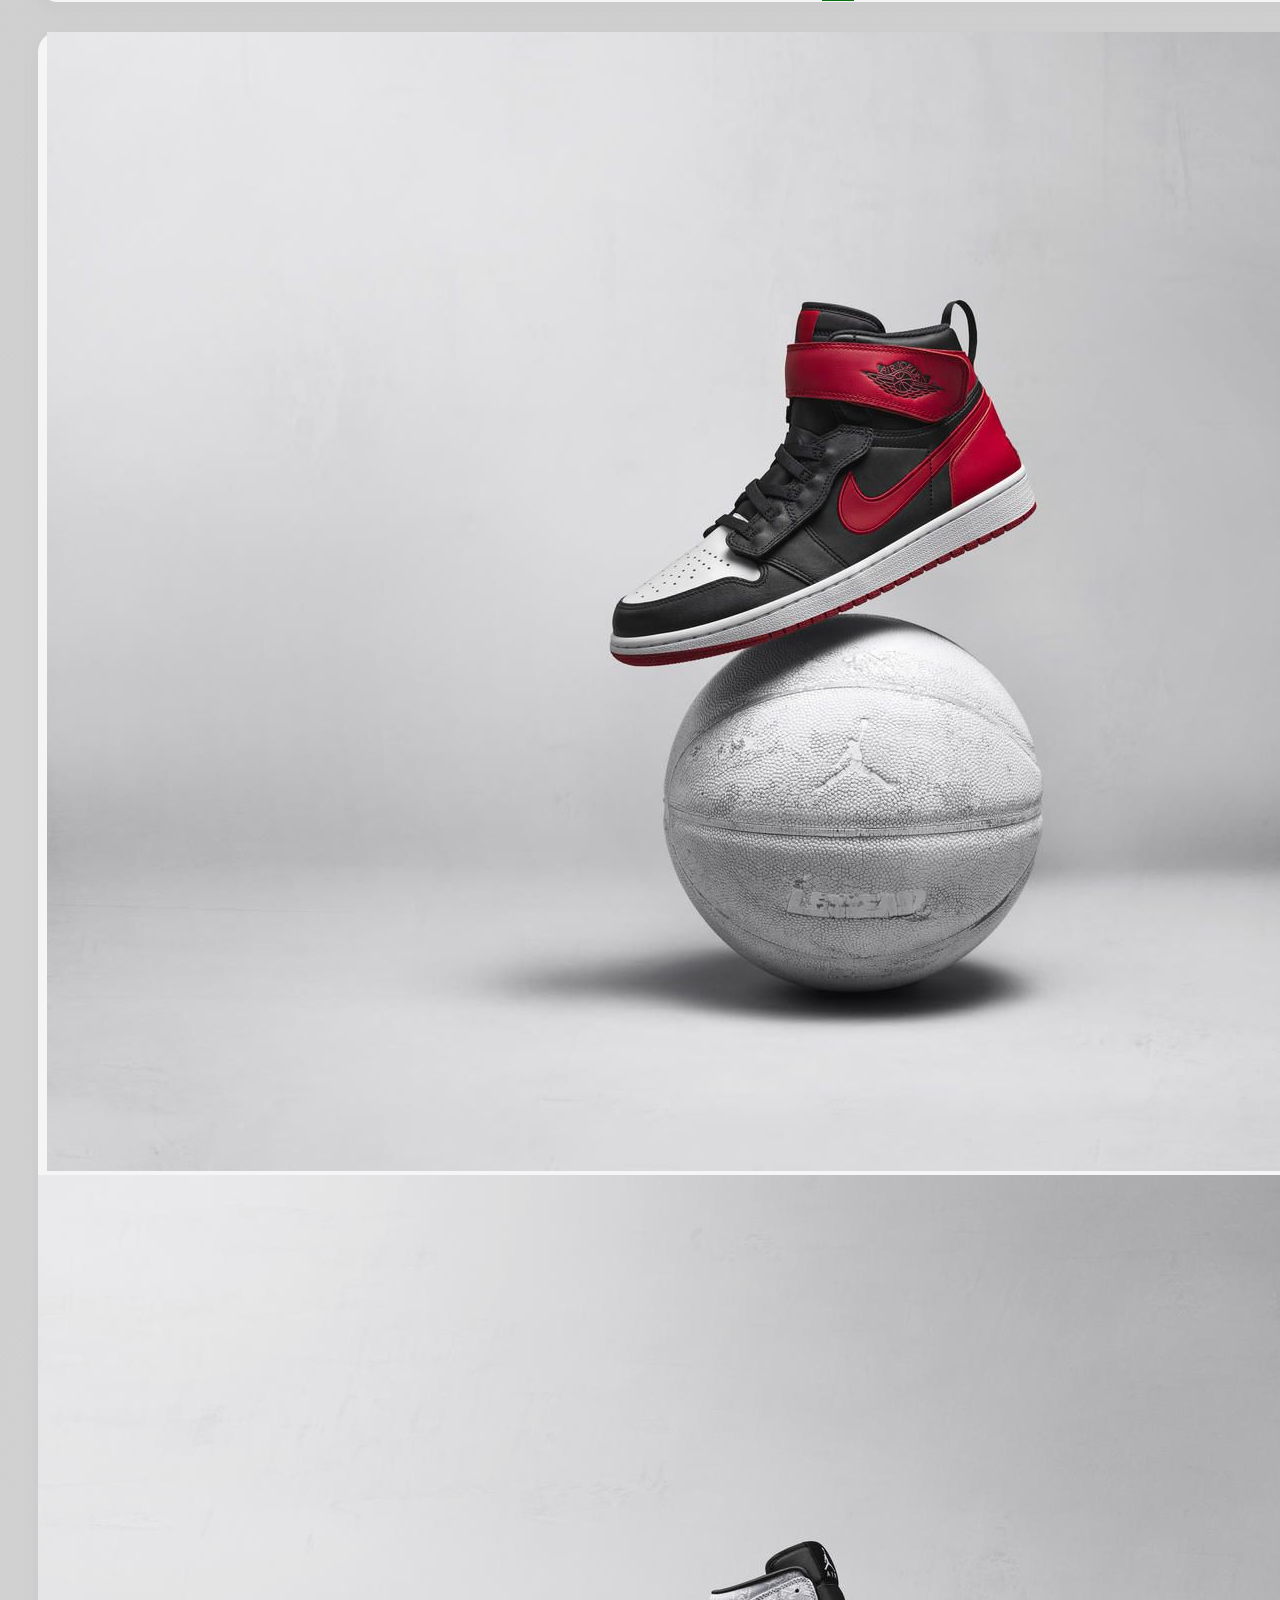
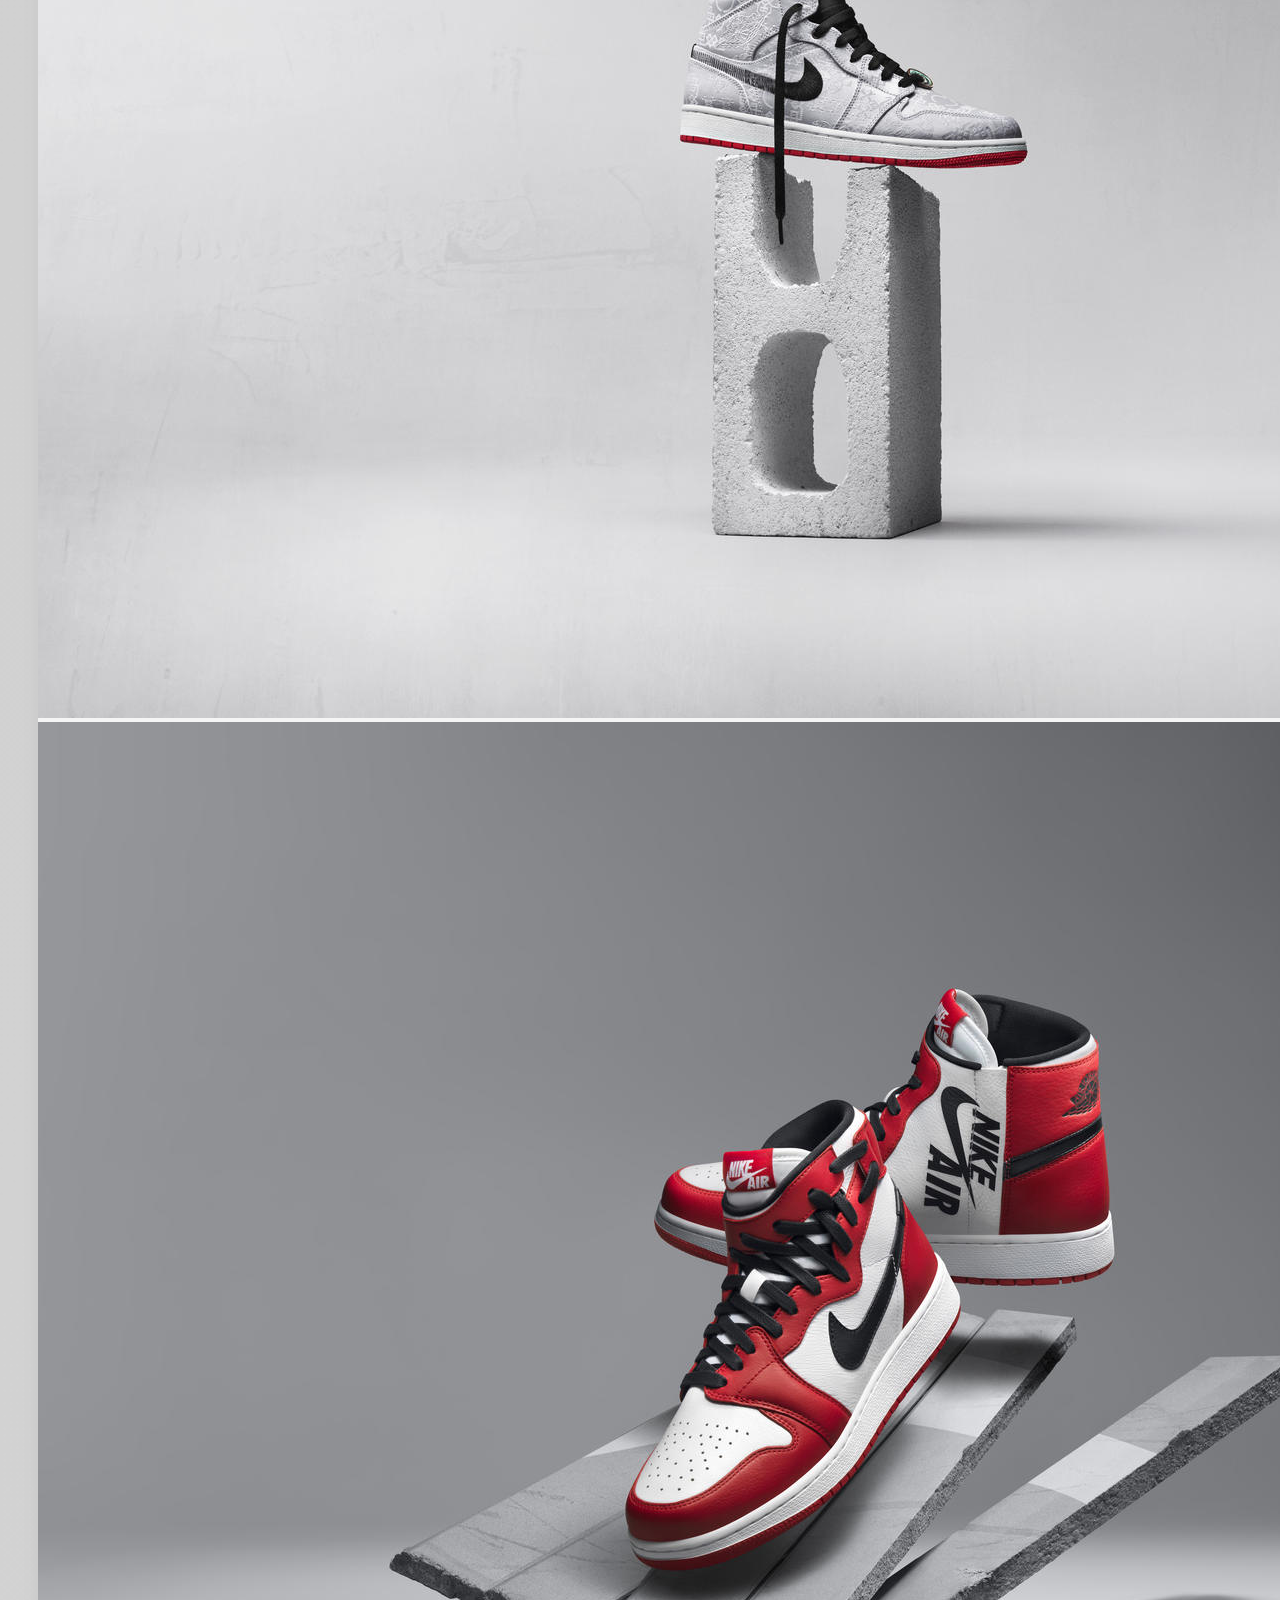
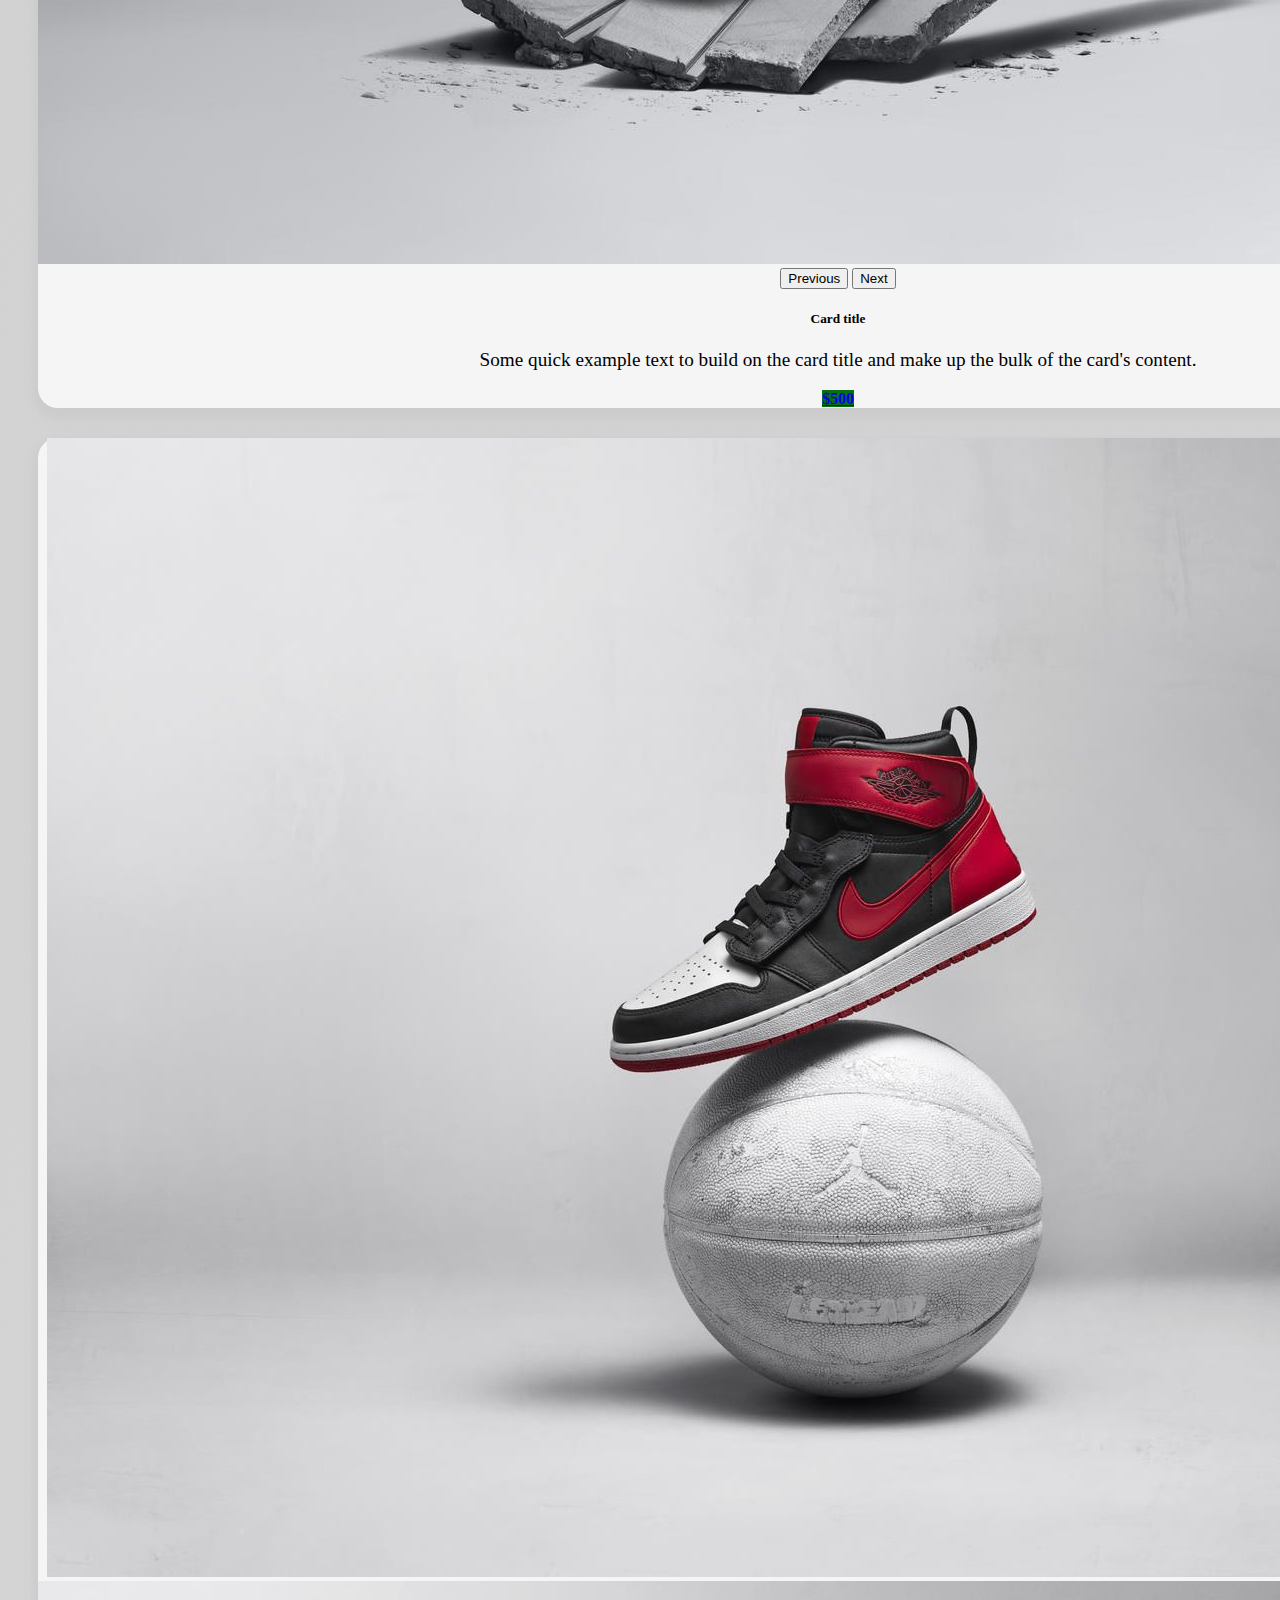
<file: vistas/catalogo.html>
<!doctype html>
<html lang="en">
  <head>
    <meta charset="utf-8">
    <meta name="viewport" content="width=device-width, initial-scale=1">
    <title>Bootstrap demo</title>
    <link href="https://cdn.jsdelivr.net/npm/bootstrap@5.3.0-alpha1/dist/css/bootstrap.min.css" rel="stylesheet" integrity="sha384-GLhlTQ8iRABdZLl6O3oVMWSktQOp6b7In1Zl3/Jr59b6EGGoI1aFkw7cmDA6j6gD" crossorigin="anonymous">

    <link rel="shortcut icon" href="../images/logo.png" type="image/x-icon">
    <link rel="stylesheet" href="../css/style.css">


</head>
  <body>
    <!-- comienza Nav-->
    <nav class="navbar navbar-expand-lg card-body">
        <div class="container-fluid">
          <a class="navbar-brand" href="../index.html"><img class="logo" src="../images/logo.png" alt="logo"></a>
          <button class="navbar-toggler" type="button" data-bs-toggle="collapse" data-bs-target="#navbarNavDropdown" aria-controls="navbarNavDropdown" aria-expanded="false" aria-label="Toggle navigation">
            <span class="navbar-toggler-icon"></span>
          </button>


          <div class="collapse navbar-collapse" id="navbarNavDropdown">
            <ul class="navbar-nav me-auto mb-2 mb-lg-0">
              <li class="nav-item">
                <a class="nav-link active" aria-current="page" href="catalogo.html">Catalogo</a>
              </li>
              <li class="nav-item">
                <a class="nav-link" href="carrito.html">Carrito</a>
              </li>
              <li class="nav-item">
                <a class="nav-link" href="producto.html">Producto</a>
              </li>
              <li class="nav-item">
                <a class="nav-link" href="nosotros.html">Nosotros</a>
              </li>
              <!-- desplegable en XL-->
              <li class="nav-item dropdown">
                <a class="nav-link dropdown-toggle" href="#" role="button" data-bs-toggle="dropdown" aria-expanded="false">
                 Mas
                </a>
                <ul class="dropdown-menu">
                  <li><a class="dropdown-item" href="#">Mi Perfil</a></li>
                  <li><a class="dropdown-item" href="#">Mis Compras</a></li>
                  <li><a class="dropdown-item" href="#">Log Out</a></li>                          
                </ul>
              </li>
            </ul>
          </div>
        </div>
      </nav>
      <!-- termina Nav-->

      <h1>Productos</h1>

      <section id="catalogo">

 
        <div class="row col-md-8">
            <div class="col-md-4 masvendido-producto">
                <div class="card" >
                    <div id="fotos-producto-1" class="carousel slide" data-bs-ride="carousel">
                        <div class="carousel-inner">
                            <div class="carousel-item active">
                                <img src="../images/zapa4.png" class="d-block w-100" alt="...">
                            </div>
                            <div class="carousel-item">
                                <img src="../images/zapa2.jpg" class="d-block w-100" alt="...">
                            </div>
                            <div class="carousel-item">
                                <img src="../images/zapa3.jpg" class="d-block w-100" alt="...">
                            </div>
                        </div>
                        <button class="carousel-control-prev" type="button" data-bs-target="#fotos-producto-1" data-bs-slide="prev">
                          <span class="carousel-control-prev-icon" aria-hidden="true"></span>
                          <span class="visually-hidden">Previous</span>
                        </button>
                        <button class="carousel-control-next" type="button" data-bs-target="#fotos-producto-1" data-bs-slide="next">
                          <span class="carousel-control-next-icon" aria-hidden="true"></span>
                          <span class="visually-hidden">Next</span>
                        </button>
                      </div>
                    <div class="card-body">
                    <h5 class="card-title">Card title</h5>
                    <p class="card-text">Some quick example text to build on the card title and make up the bulk of the card's content.</p>
                    <a href="#" class="btn btn-primary">$500</a>
                    </div>
                </div>
            </div>
            <div class="col-md-4 masvendido-producto">
                <div class="card" >
                    <div id="fotos-producto-2" class="carousel slide" data-bs-ride="carousel">
                        <div class="carousel-inner">
                            <div class="carousel-item active">
                                <img src="../images/zapa4.png" class="d-block w-100" alt="...">
                            </div>
                            <div class="carousel-item">
                                <img src="../images/zapa2.jpg" class="d-block w-100" alt="...">
                            </div>
                            <div class="carousel-item">
                                <img src="../images/zapa3.jpg" class="d-block w-100" alt="...">
                            </div>
                        </div>
                        <button class="carousel-control-prev" type="button" data-bs-target="#fotos-producto-2" data-bs-slide="prev">
                          <span class="carousel-control-prev-icon" aria-hidden="true"></span>
                          <span class="visually-hidden">Previous</span>
                        </button>
                        <button class="carousel-control-next" type="button" data-bs-target="#fotos-producto-2" data-bs-slide="next">
                          <span class="carousel-control-next-icon" aria-hidden="true"></span>
                          <span class="visually-hidden">Next</span>
                        </button>
                      </div>
                    <div class="card-body">
                    <h5 class="card-title">Card title</h5>
                    <p class="card-text">Some quick example text to build on the card title and make up the bulk of the card's content.</p>
                    <a href="#" class="btn btn-primary">$500</a>
                    </div>
                </div>
            </div>
            <div class="col-md-4 masvendido-producto">
                <div class="card" >
                    <div>
                        <div id="fotos-producto-3" class="carousel slide" data-bs-ride="carousel">
                            <div class="carousel-inner">
                                <div class="carousel-item active">
                                    <img src="../images/zapa4.png" class="d-block w-100" alt="...">
                                </div>
                                <div class="carousel-item">
                                    <img src="../images/zapa2.jpg" class="d-block w-100" alt="...">
                                </div>
                                <div class="carousel-item">
                                    <img src="../images/zapa3.jpg" class="d-block w-100" alt="...">
                                </div>
                            </div>
                            <button class="carousel-control-prev" type="button" data-bs-target="#fotos-producto-3" data-bs-slide="prev">
                            <span class="carousel-control-prev-icon" aria-hidden="true"></span>
                            <span class="visually-hidden">Previous</span>
                            </button>
                            <button class="carousel-control-next" type="button" data-bs-target="#fotos-producto-3" data-bs-slide="next">
                            <span class="carousel-control-next-icon" aria-hidden="true"></span>
                            <span class="visually-hidden">Next</span>
                            </button>
                        </div>
                    </div>
                    <div class="card-body">
                    <h5 class="card-title">Card title</h5>
                    <p class="card-text">Some quick example text to build on the card title and make up the bulk of the card's content.</p>
                    <a href="#" class="btn btn-primary">$500</a>
                    </div>
                </div>
            </div>
            <div class="col-md-4 masvendido-producto">
                <div class="card" >
                    <div>
                        <div id="fotos-producto-4" class="carousel slide" data-bs-ride="carousel">
                            <div class="carousel-inner">
                                <div class="carousel-item active">
                                    <img src="../images/zapa4.png" class="d-block w-100" alt="...">
                                </div>
                                <div class="carousel-item">
                                    <img src="../images/zapa2.jpg" class="d-block w-100" alt="...">
                                </div>
                                <div class="carousel-item">
                                    <img src="../images/zapa3.jpg" class="d-block w-100" alt="...">
                                </div>
                            </div>
                            <button class="carousel-control-prev" type="button" data-bs-target="#fotos-producto-4" data-bs-slide="prev">
                            <span class="carousel-control-prev-icon" aria-hidden="true"></span>
                            <span class="visually-hidden">Previous</span>
                            </button>
                            <button class="carousel-control-next" type="button" data-bs-target="#fotos-producto-4" data-bs-slide="next">
                            <span class="carousel-control-next-icon" aria-hidden="true"></span>
                            <span class="visually-hidden">Next</span>
                            </button>
                        </div>
                    </div>
                    <div class="card-body">
                    <h5 class="card-title">Card title</h5>
                    <p class="card-text">Some quick example text to build on the card title and make up the bulk of the card's content.</p>
                    <a href="#" class="btn btn-primary">$500</a>
                    </div>
                </div>
            </div>
            <div class="col-md-4 masvendido-producto">
                <div class="card" >
                    <div>
                        <div id="fotos-producto-53" class="carousel slide" data-bs-ride="carousel">
                            <div class="carousel-inner">
                                <div class="carousel-item active">
                                    <img src="../images/zapa4.png" class="d-block w-100" alt="...">
                                </div>
                                <div class="carousel-item">
                                    <img src="../images/zapa2.jpg" class="d-block w-100" alt="...">
                                </div>
                                <div class="carousel-item">
                                    <img src="../images/zapa3.jpg" class="d-block w-100" alt="...">
                                </div>
                            </div>
                            <button class="carousel-control-prev" type="button" data-bs-target="#fotos-producto-53" data-bs-slide="prev">
                            <span class="carousel-control-prev-icon" aria-hidden="true"></span>
                            <span class="visually-hidden">Previous</span>
                            </button>
                            <button class="carousel-control-next" type="button" data-bs-target="#fotos-producto-53" data-bs-slide="next">
                            <span class="carousel-control-next-icon" aria-hidden="true"></span>
                            <span class="visually-hidden">Next</span>
                            </button>
                        </div>
                    </div>
                    <div class="card-body">
                    <h5 class="card-title">Card title</h5>
                    <p class="card-text">Some quick example text to build on the card title and make up the bulk of the card's content.</p>
                    <a href="#" class="btn btn-primary">$500</a>
                    </div>
                </div>
            </div>
            <div class="col-md-4 masvendido-producto">
                <div class="card" >
                    <div>
                        <div id="fotos-producto-63" class="carousel slide" data-bs-ride="carousel">
                            <div class="carousel-inner">
                                <div class="carousel-item active">
                                    <img src="../images/zapa4.png" class="d-block w-100" alt="...">
                                </div>
                                <div class="carousel-item">
                                    <img src="../images/zapa2.jpg" class="d-block w-100" alt="...">
                                </div>
                                <div class="carousel-item">
                                    <img src="../images/zapa3.jpg" class="d-block w-100" alt="...">
                                </div>
                            </div>
                            <button class="carousel-control-prev" type="button" data-bs-target="#fotos-producto-63" data-bs-slide="prev">
                            <span class="carousel-control-prev-icon" aria-hidden="true"></span>
                            <span class="visually-hidden">Previous</span>
                            </button>
                            <button class="carousel-control-next" type="button" data-bs-target="#fotos-producto-63" data-bs-slide="next">
                            <span class="carousel-control-next-icon" aria-hidden="true"></span>
                            <span class="visually-hidden">Next</span>
                            </button>
                        </div>
                    </div>
                    <div class="card-body">
                    <h5 class="card-title">Card title</h5>
                    <p class="card-text">Some quick example text to build on the card title and make up the bulk of the card's content.</p>
                    <a href="#" class="btn btn-primary">$500</a>
                    </div>
                </div>
            </div>
            <div class="col-md-4 masvendido-producto">
                <div class="card" >
                    <div>
                        <div id="fotos-producto-73" class="carousel slide" data-bs-ride="carousel">
                            <div class="carousel-inner">
                                <div class="carousel-item active">
                                    <img src="../images/zapa4.png" class="d-block w-100" alt="...">
                                </div>
                                <div class="carousel-item">
                                    <img src="../images/zapa2.jpg" class="d-block w-100" alt="...">
                                </div>
                                <div class="carousel-item">
                                    <img src="../images/zapa3.jpg" class="d-block w-100" alt="...">
                                </div>
                            </div>
                            <button class="carousel-control-prev" type="button" data-bs-target="#fotos-producto-73" data-bs-slide="prev">
                            <span class="carousel-control-prev-icon" aria-hidden="true"></span>
                            <span class="visually-hidden">Previous</span>
                            </button>
                            <button class="carousel-control-next" type="button" data-bs-target="#fotos-producto-73" data-bs-slide="next">
                            <span class="carousel-control-next-icon" aria-hidden="true"></span>
                            <span class="visually-hidden">Next</span>
                            </button>
                        </div>
                    </div>
                    <div class="card-body">
                    <h5 class="card-title">Card title</h5>
                    <p class="card-text">Some quick example text to build on the card title and make up the bulk of the card's content.</p>
                    <a href="#" class="btn btn-primary">$500</a>
                    </div>
                </div>
            </div>
            <div class="col-md-4 masvendido-producto">
                <div class="card" >
                    <div>
                        <div id="fotos-producto-83" class="carousel slide" data-bs-ride="carousel">
                            <div class="carousel-inner">
                                <div class="carousel-item active">
                                    <img src="../images/zapa4.png" class="d-block w-100" alt="Zapatilla1">
                                </div>
                                <div class="carousel-item">
                                    <img src="../images/zapa2.jpg" class="d-block w-100" alt="Zapatilla2">
                                </div>
                                <div class="carousel-item">
                                    <img src="../images/zapa3.jpg" class="d-block w-100" alt="Zapatilla3">
                                </div>
                            </div>
                            <button class="carousel-control-prev" type="button" data-bs-target="#fotos-producto-83" data-bs-slide="prev">
                            <span class="carousel-control-prev-icon" aria-hidden="true"></span>
                            <span class="visually-hidden">Previous</span>
                            </button>
                            <button class="carousel-control-next" type="button" data-bs-target="#fotos-producto-83" data-bs-slide="next">
                            <span class="carousel-control-next-icon" aria-hidden="true"></span>
                            <span class="visually-hidden">Next</span>
                            </button>
                        </div>
                    </div>
                    <div class="card-body">
                    <h5 class="card-title">Card title</h5>
                    <p class="card-text">Some quick example text to build on the card title and make up the bulk of the card's content.</p>
                    <a href="#" class="btn btn-primary">$500</a>
                    </div>
                </div>
            </div>
            <div class="col-md-4 masvendido-producto">
                <div class="card" >
                    <div>
                        <div id="fotos-producto-93" class="carousel slide" data-bs-ride="carousel">
                            <div class="carousel-inner">
                                <div class="carousel-item active">
                                    <img src="../images/zapa4.png" class="d-block w-100" alt="...">
                                </div>
                                <div class="carousel-item">
                                    <img src="../images/zapa2.jpg" class="d-block w-100" alt="...">
                                </div>
                                <div class="carousel-item">
                                    <img src="../images/zapa3.jpg" class="d-block w-100" alt="...">
                                </div>
                            </div>
                            <button class="carousel-control-prev" type="button" data-bs-target="#fotos-producto-93" data-bs-slide="prev">
                            <span class="carousel-control-prev-icon" aria-hidden="true"></span>
                            <span class="visually-hidden">Previous</span>
                            </button>
                            <button class="carousel-control-next" type="button" data-bs-target="#fotos-producto-93" data-bs-slide="next">
                            <span class="carousel-control-next-icon" aria-hidden="true"></span>
                            <span class="visually-hidden">Next</span>
                            </button>
                        </div>
                    </div>
                    <div class="card-body">
                    <h5 class="card-title">Card title</h5>
                    <p class="card-text">Some quick example text to build on the card title and make up the bulk of the card's content.</p>
                    <a href="#" class="btn btn-primary">$500</a>
                    </div>
                </div>
            </div>
            
        </div>

        </section>

        <nav aria-label="Page navigation example">
            <ul class="pagination">
              <li class="page-item"><a class="page-link" href="#">Previous</a></li>
              <li class="page-item"><a class="page-link" href="#">1</a></li>
              <li class="page-item"><a class="page-link" href="#">2</a></li>
              <li class="page-item"><a class="page-link" href="#">3</a></li>
              <li class="page-item"><a class="page-link" href="#">Next</a></li>
            </ul>
          </nav>

        <footer class="bg-light text-center text-lg-start">
            <div class="text-center p-3" style="background-color: rgba(0, 0, 0, 0.2);">
              © 2022 Copyright:
              <a class="text-dark" href="catalogo.html">volver arriba</a>
            </div>
          </footer>
          

    <script src="https://cdn.jsdelivr.net/npm/bootstrap@5.3.0-alpha1/dist/js/bootstrap.bundle.min.js" integrity="sha384-w76AqPfDkMBDXo30jS1Sgez6pr3x5MlQ1ZAGC+nuZB+EYdgRZgiwxhTBTkF7CXvN" crossorigin="anonymous"></script>
  </body>
</html>
</file>
<file: css/style.css>
nav img{
    width: 150px;
}

#top3, #catalogo{
    display: flex;
    justify-content: space-around;
    text-align: center;    
}




.navbar{
    border-radius: 5px;
    background-color: rgb(229, 228, 228);
    box-shadow: 1px 6px 8px 6px rgb(131, 131, 131);
    margin: 30px;
}

.card{ 
    border-radius: 20px;
    background-color: whitesmoke;
    box-shadow: 1px 6px 8px 6px #ccc;
    margin: 30px;
}

.card:hover{
    scale: 1.03;
    transition: .4s;
}

h3{
    display: flex;
    justify-content: center;
    padding:20px ;
    text-align: center;

}
body{
    background-image: linear-gradient(to top, rgb(229, 229, 229) , rgb(196, 196, 196));
}


.card-text{
margin-top: 15px;
}

.btn-primary{
    background-color: rgb(7, 112, 19);
    border: none;
    width: 100%;
    font-weight: bold;
}

.btn-primary:hover{
    background-color: rgb(15, 145, 4);
    color: rgb(222, 197, 9);
 
}
.active{
    font-weight: bold;
}
h1{
    font-size: 40px;
    display: flex;
    justify-content: center;
}

.card-text{
    font-size: larger;
}
</file>
